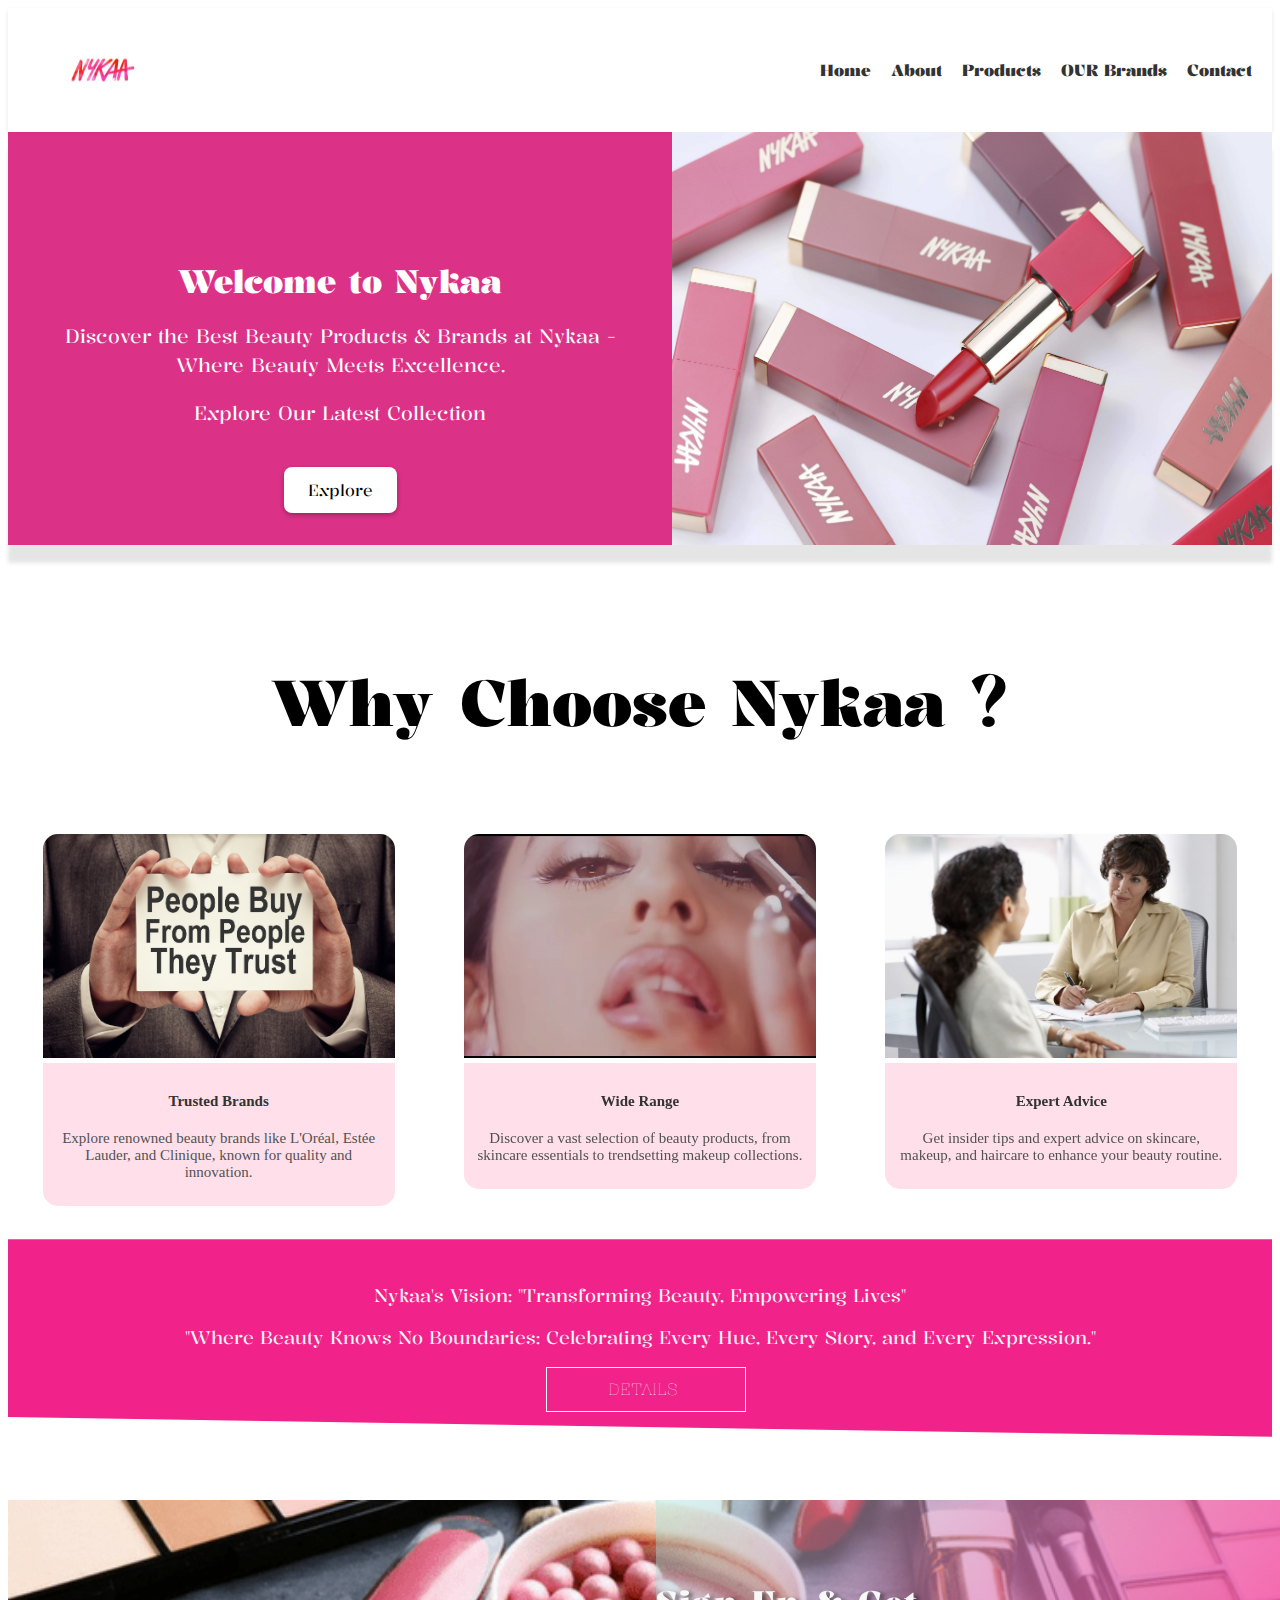
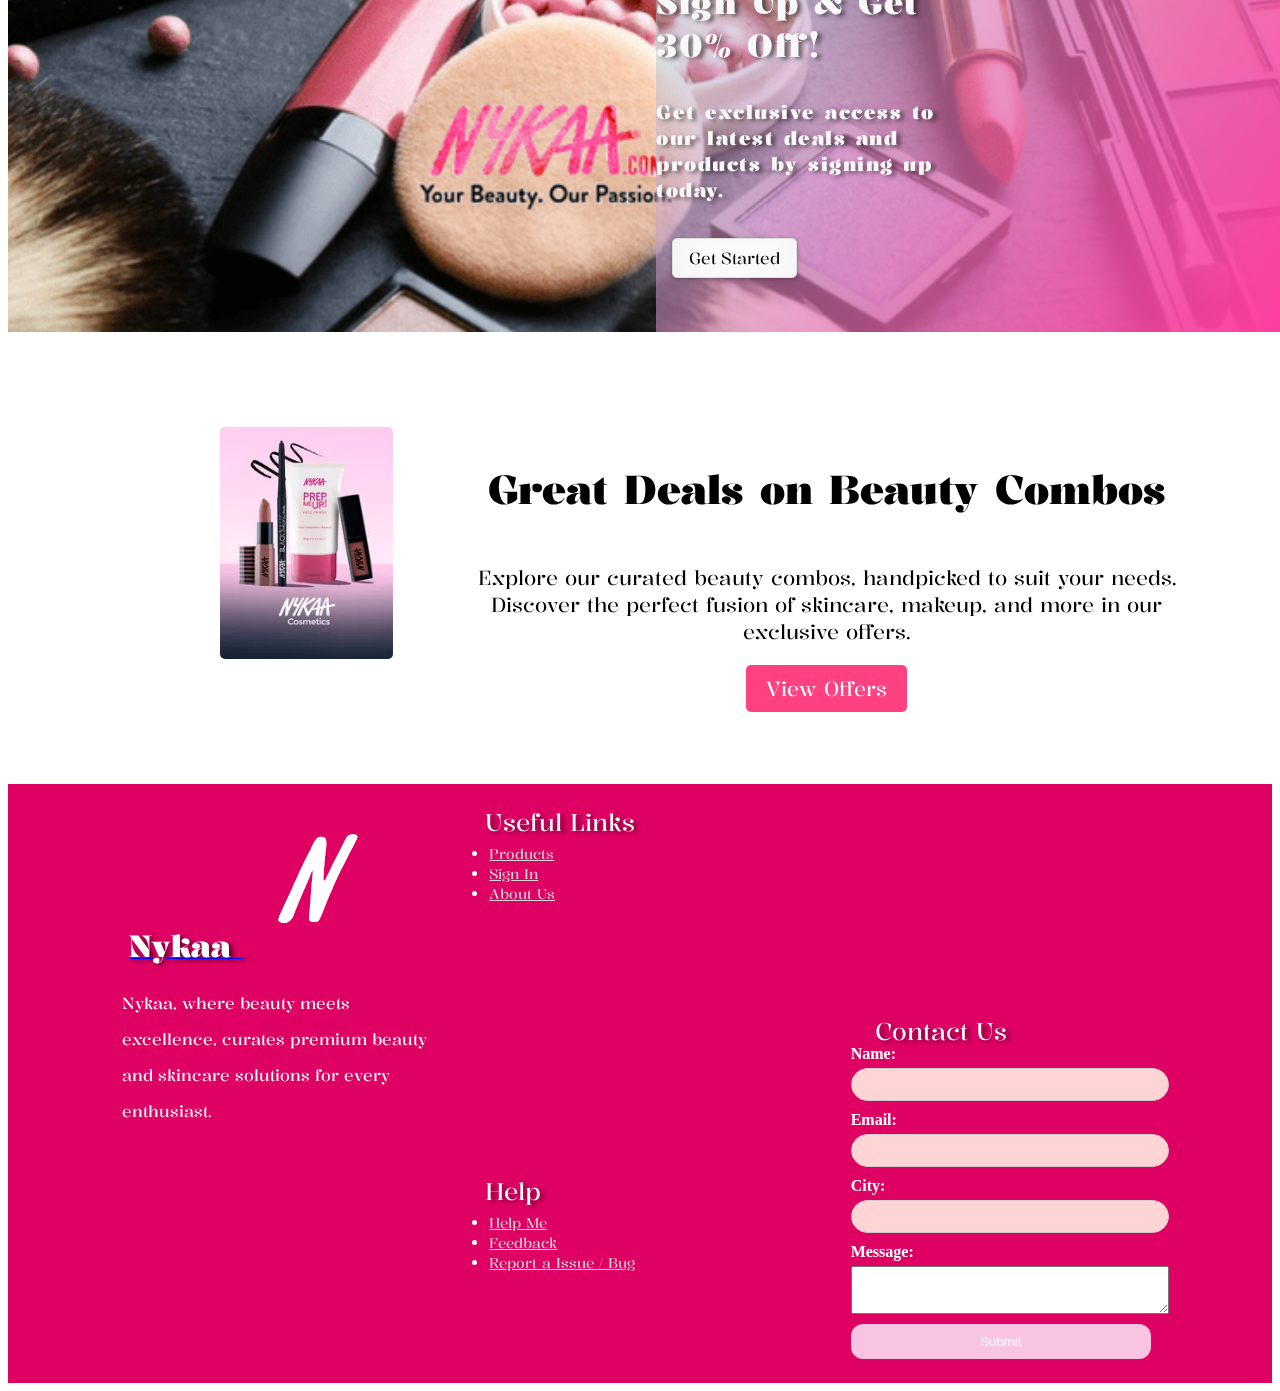
<file: css project/index.html>
<!DOCTYPE html>
<html lang="en">

<head>
  <!--meta data goes here -->
  <meta charset="UTF-8">
  <meta name="viewport" content="width=device-width, initial scale= 1.0">
  <title>Nykaa - Home</title>
  <!-- Linking external CSS file -->
  <link rel="stylesheet" href="./css/style.css">
  <!-- Linking external fonts -->
  <link rel="preconnect" href="https://fonts.googleapis.com">
  <link rel="preconnect" href="https://fonts.gstatic.com" crossorigin>
  <link href="https://fonts.googleapis.com/css2?family=Caveat:wght@500&family=Julee&family=Kalnia&family=Zeyada&display=swap" rel="stylesheet">
</head>

<body>

  <!-- Header section -->
  <header>
    <div class="logo">
      <!-- Nykaa logo -->
      <img src="./images/cssimg1.png" alt="Nykaa Logo">

      <!-- Navigation bar -->
      <nav class="main-nav">
        <ul>
          <li><a href="index.html">Home</a></li>
          <li><a href="about.html">About</a></li>
          <li><a href="products.html">Products</a></li>
          <li><a href="brands.html">OUR Brands</a></li>
          <li><a href="contact.html">Contact</a></li>
        </ul>
      </nav>
    </div>
  </header>

  <main class="main-content">
    <!-- Section containing dual content -->
    <section class="dual-section">
      <!-- Text section -->
      <div class="text-section">
        <div class="text-content">
          <!-- Heading and descriptions -->
          <h2>Welcome to Nykaa</h2>
          <p>Discover the Best Beauty Products & Brands at Nykaa - Where Beauty Meets Excellence.</p>
          <p>Explore Our Latest Collection</p>
          <!-- Explore button linking to products page -->
          <a href="./products.html" class="explore-button">Explore</a>
        </div>
      </div>
      <!-- Image section -->
      <div class="image-section">
        <!-- Image related to Nykaa -->
        <img src="./images/cssimg2.webp" alt="Nykaa Image">
      </div>
    </section>

    <!-- Section explaining why to choose Nykaa -->
    <section class="why-choose-section">
      <h3>Why Choose Nykaa ?</h3>
    </section>

    <!-- Content detailing reasons to choose Nykaa -->
    <section class="why-choose-content">
      <div class="image-container">
        <!-- First reason: Trusted Brands -->
        <div class="placard">
          <img src="./images/cssimg4.png" alt="Image 1">
          <div class="placard-text">
            <h4><a href="brands.html">Trusted Brands</a></h4>
            <p>Explore renowned beauty brands like L'Oréal, Estée Lauder, and Clinique, known for quality and innovation.</p>
          </div>
        </div>
        <!-- Second reason: Wide Range -->
        <div class="placard">
          <video controls autoplay loop muted playsinline>
            <source src="./video/cssvideo1.mp4" type="video/mp4">
          </video>
          <div class="placard-text">
            <h4><a href="products.html">Wide Range</a></h4>
            <p>Discover a vast selection of beauty products, from skincare essentials to trendsetting makeup collections.</p>
          </div>
        </div>
        <!-- Third reason: Expert Advice -->
        <div class="placard">
          <img src="./images/cssimg5.jpg" alt="Image 2">
          <div class="placard-text">
            <h4><a href="contact.html">Expert Advice</a></h4>
            <p>Get insider tips and expert advice on skincare, makeup, and haircare to enhance your beauty routine.</p>
          </div>
        </div>
      </div>
    </section>

    <!-- Section with SVG examples -->
    <section id="svg-examples">
      <div class="svg-example-container">
        <div>
          <!-- Paragraphs explaining Nykaa's vision -->
          <p class="details">Nykaa's Vision: "Transforming Beauty, Empowering Lives"</p>
          <p class="details">"Where Beauty Knows No Boundaries: Celebrating Every Hue, Every Story, and Every Expression."</p>
          <!-- Button container linking to about page -->
          <div class="btn-container-1">
            <a href="about.html" class="btn btn-1">
              <!-- SVG shape for the button -->
              <svg>
                <rect x="0" y="0" fill="none" width="100%" height="100%" />
              </svg>
              details
            </a>
          </div>
        </div>
      </div>
    </section>
  </main>

  <!-- Section for signing up and getting an offer -->
  <section class="signup-offer">
    <div class="offer-content">
      <div class="offer-text">
        <h2>Sign Up & Get 30% Off!</h2>
        <p>Get exclusive access to our latest deals and products by signing up today.</p>
        <!-- Link to contact page for signing up -->
        <a href="./contact.html" class="get-started-btn paper">Get Started</a>
      </div>
    </div>
  </section>

  <!-- Section displaying combo offers -->
  <section class="combo-offer">
    <div class="offer-image">
      <!-- Image related to beauty combo -->
      <img src="./images/cssimg6.webp" alt="Beauty Combo">
    </div>
    <div class="offer-details">
      <h3>Great Deals on Beauty Combos</h3>
      <p>Explore our curated beauty combos, handpicked to suit your needs. Discover the perfect fusion of skincare, makeup, and more in our exclusive offers.</p>
      <!-- Link to view offers in products page -->
      <a href="products.html" class="view-offers-button">View Offers</a>
    </div>
  </section>

  <!-- Footer section -->
  <footer>
    <div class="f-item-con">
      <!-- Information about the application -->
      <div class="app-info">
        <div class='app-name'>
          <a href="index.html">
            <!-- Nykaa logo with description -->
            <span class='app-initial'> Nykaa
              <img src="./images/nykaalogo.png" alt="Nike Logo">
            </span>
          </a>
          <p>Nykaa, where beauty meets excellence, curates premium beauty and skincare solutions for every enthusiast.</p>
        </div>
      </div>
      <!-- Useful links section -->
      <div class="useful-links">
        <div class="footer-title">Useful Links</div>
        <ul class="links">
          <li><a href="products.html">Products</a></li>
          <li><a href="contact.html">Sign In</a></li>
          <li><a href="about.html">About Us</a></li>
        </ul>
      </div>
      <!-- Help section with links -->
      <div class="help-sec">
        <div class="footer-title">Help</div>
        <ul class="links">
          <li><a href="contact.html">Help Me</a></li>
          <li><a href="#">Feedback</a></li>
          <li><a href="#">Report a Issue / Bug</a></li>
        </ul>
      </div>
      <!-- Contact form section -->
      <div class="contactform">
        <div class="footer-title">Contact Us</div>
        <!-- Form for contacting -->
        <form action="contact.html" method="post">
          <label for="name">Name:</label>
          <input type="text" id="name" name="name">
          <label for="email">Email:</label>
          <input type="email" id="email" name="email">
          <label for="City">City:</label>
          <input type="text" id="City" name="City">
          <label for="message">Message:</label>
          <textarea id="message" name="message"></textarea>
          <button type="submit">Submit</button>
        </form>
      </div>
    </div>
  </footer>
</body>

</html>
</file>
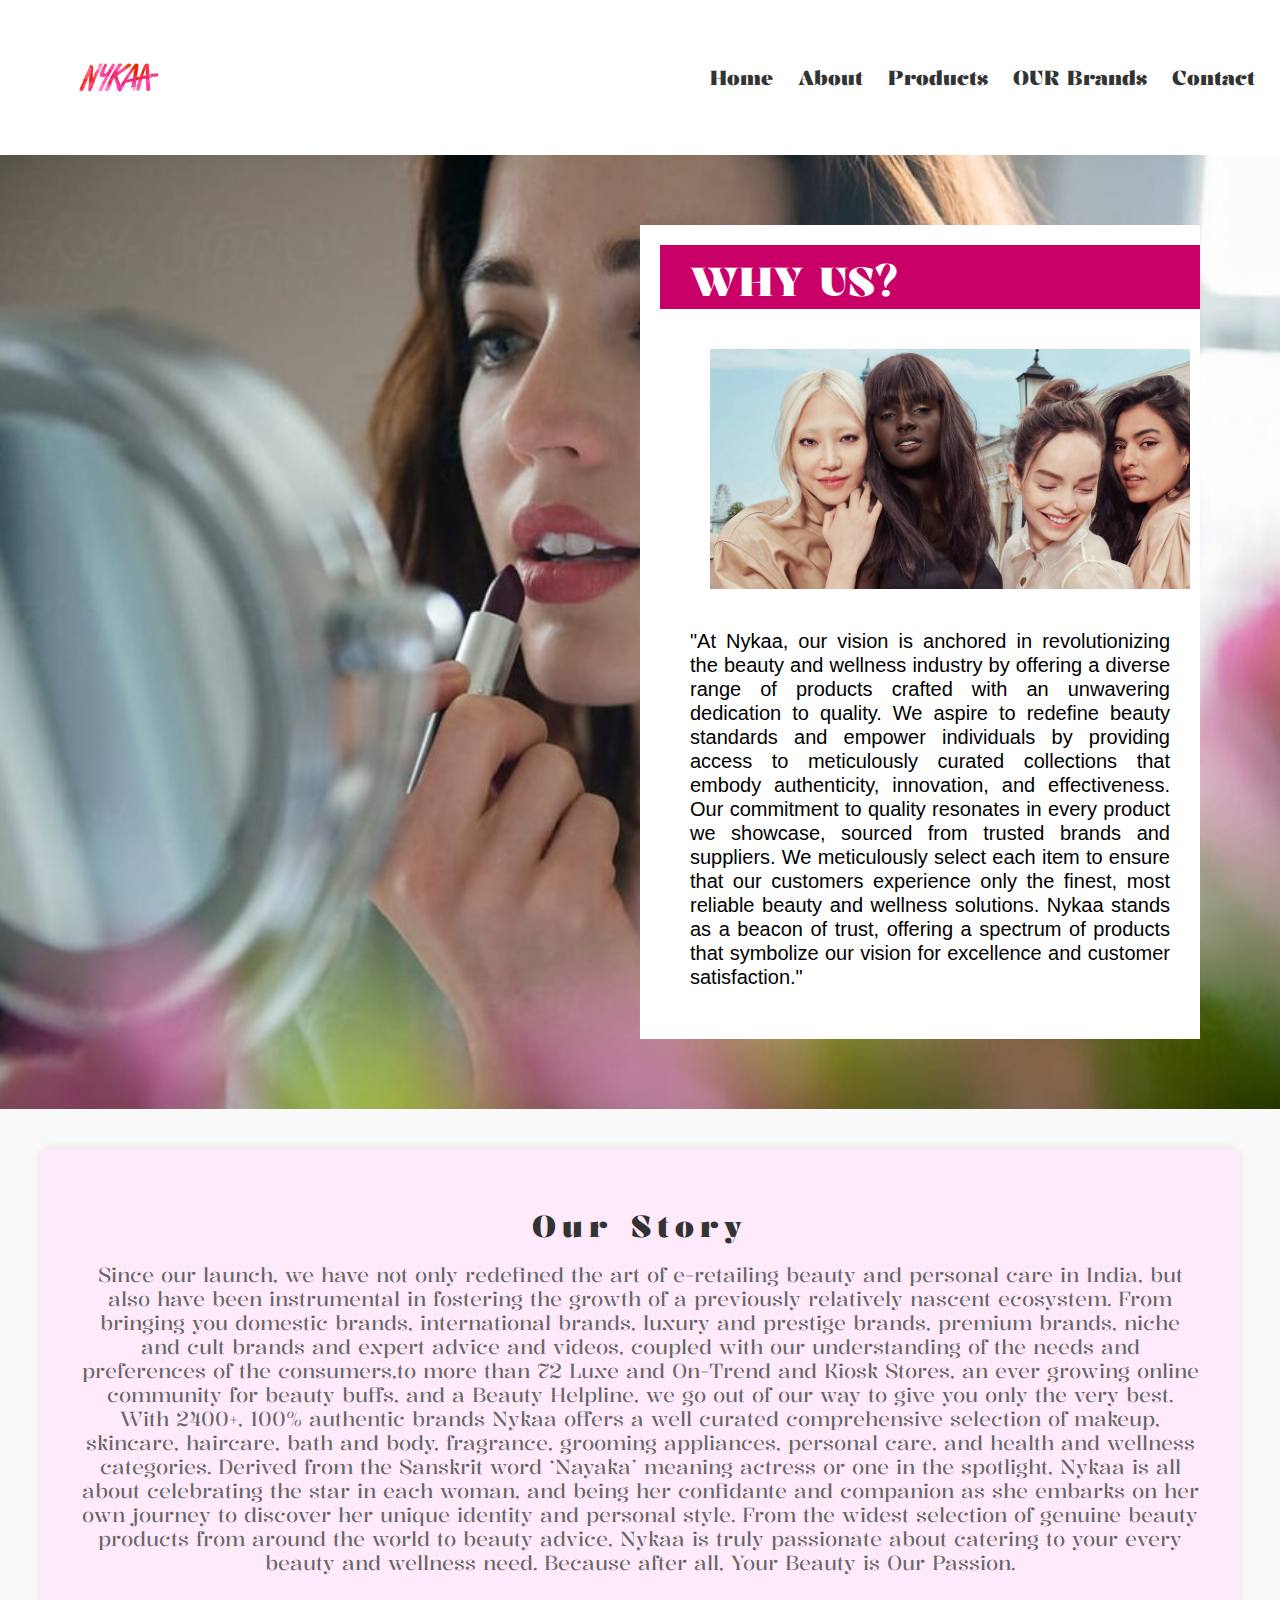
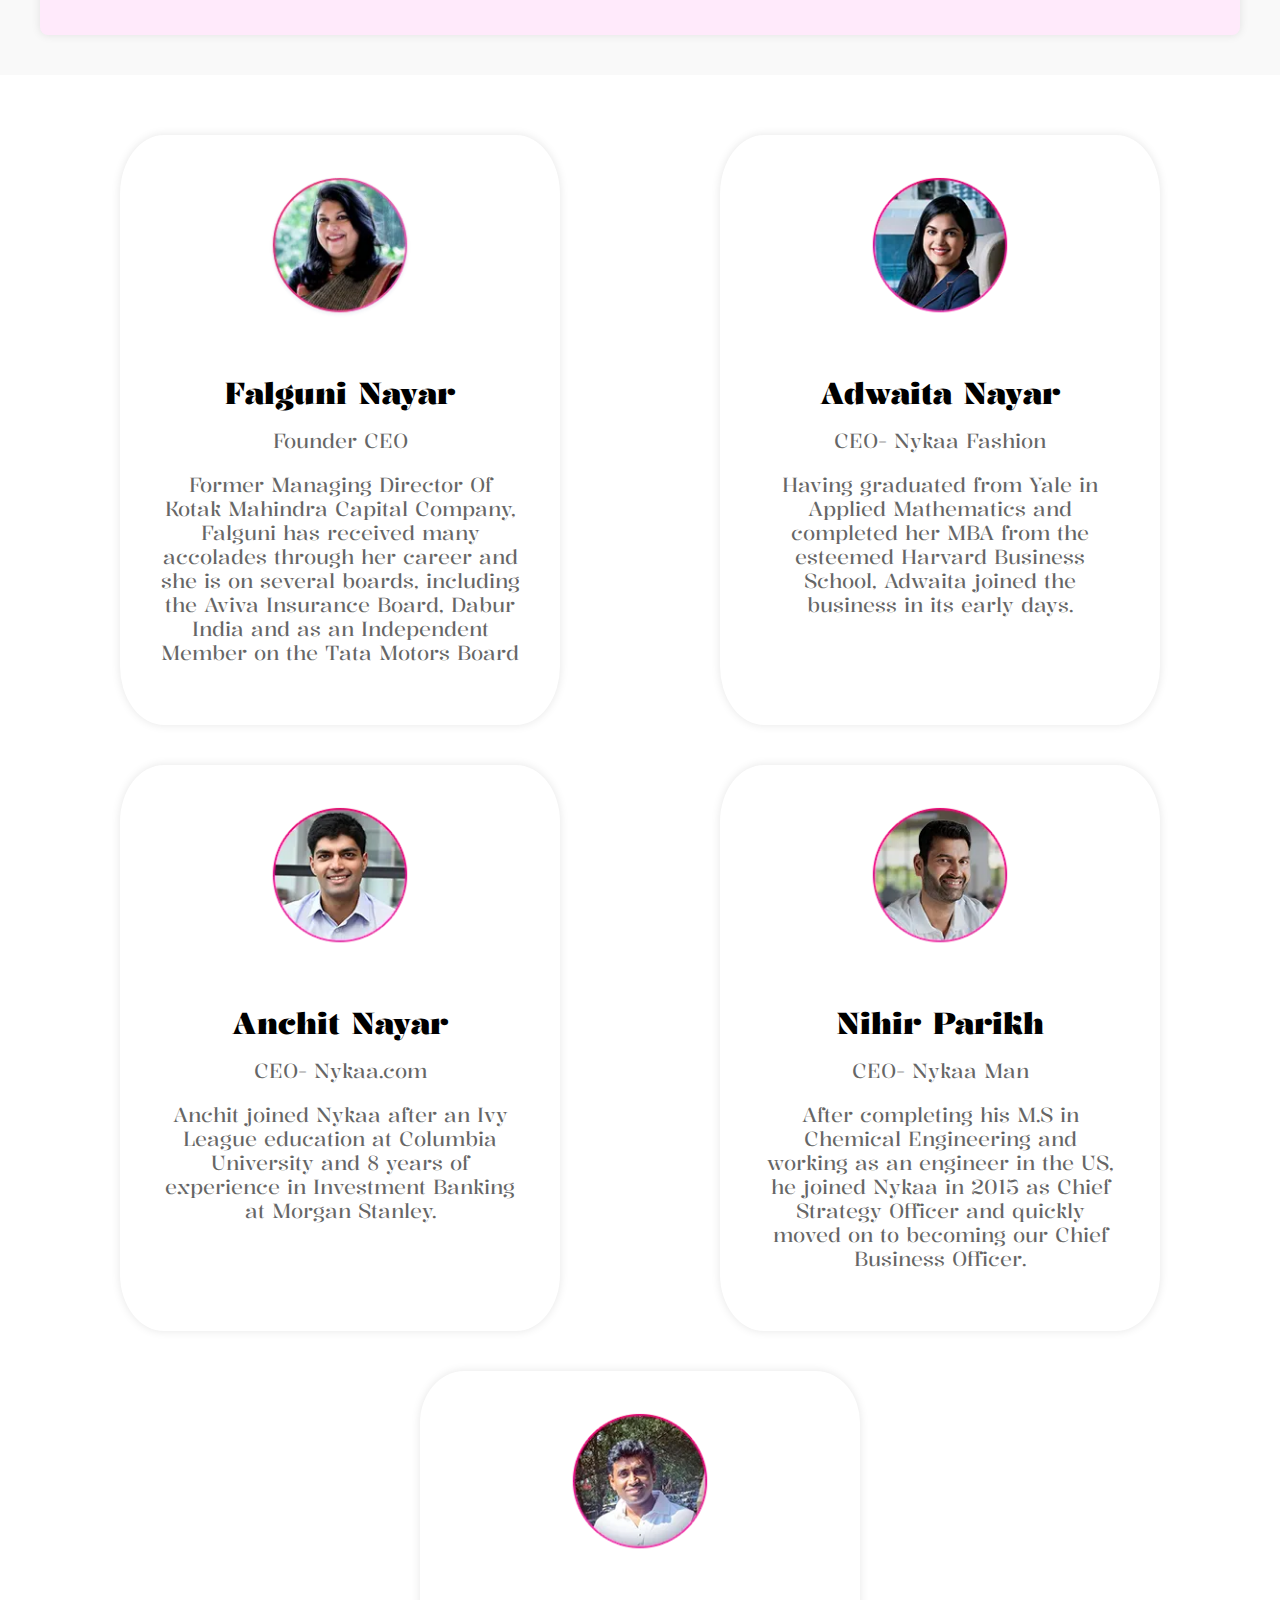
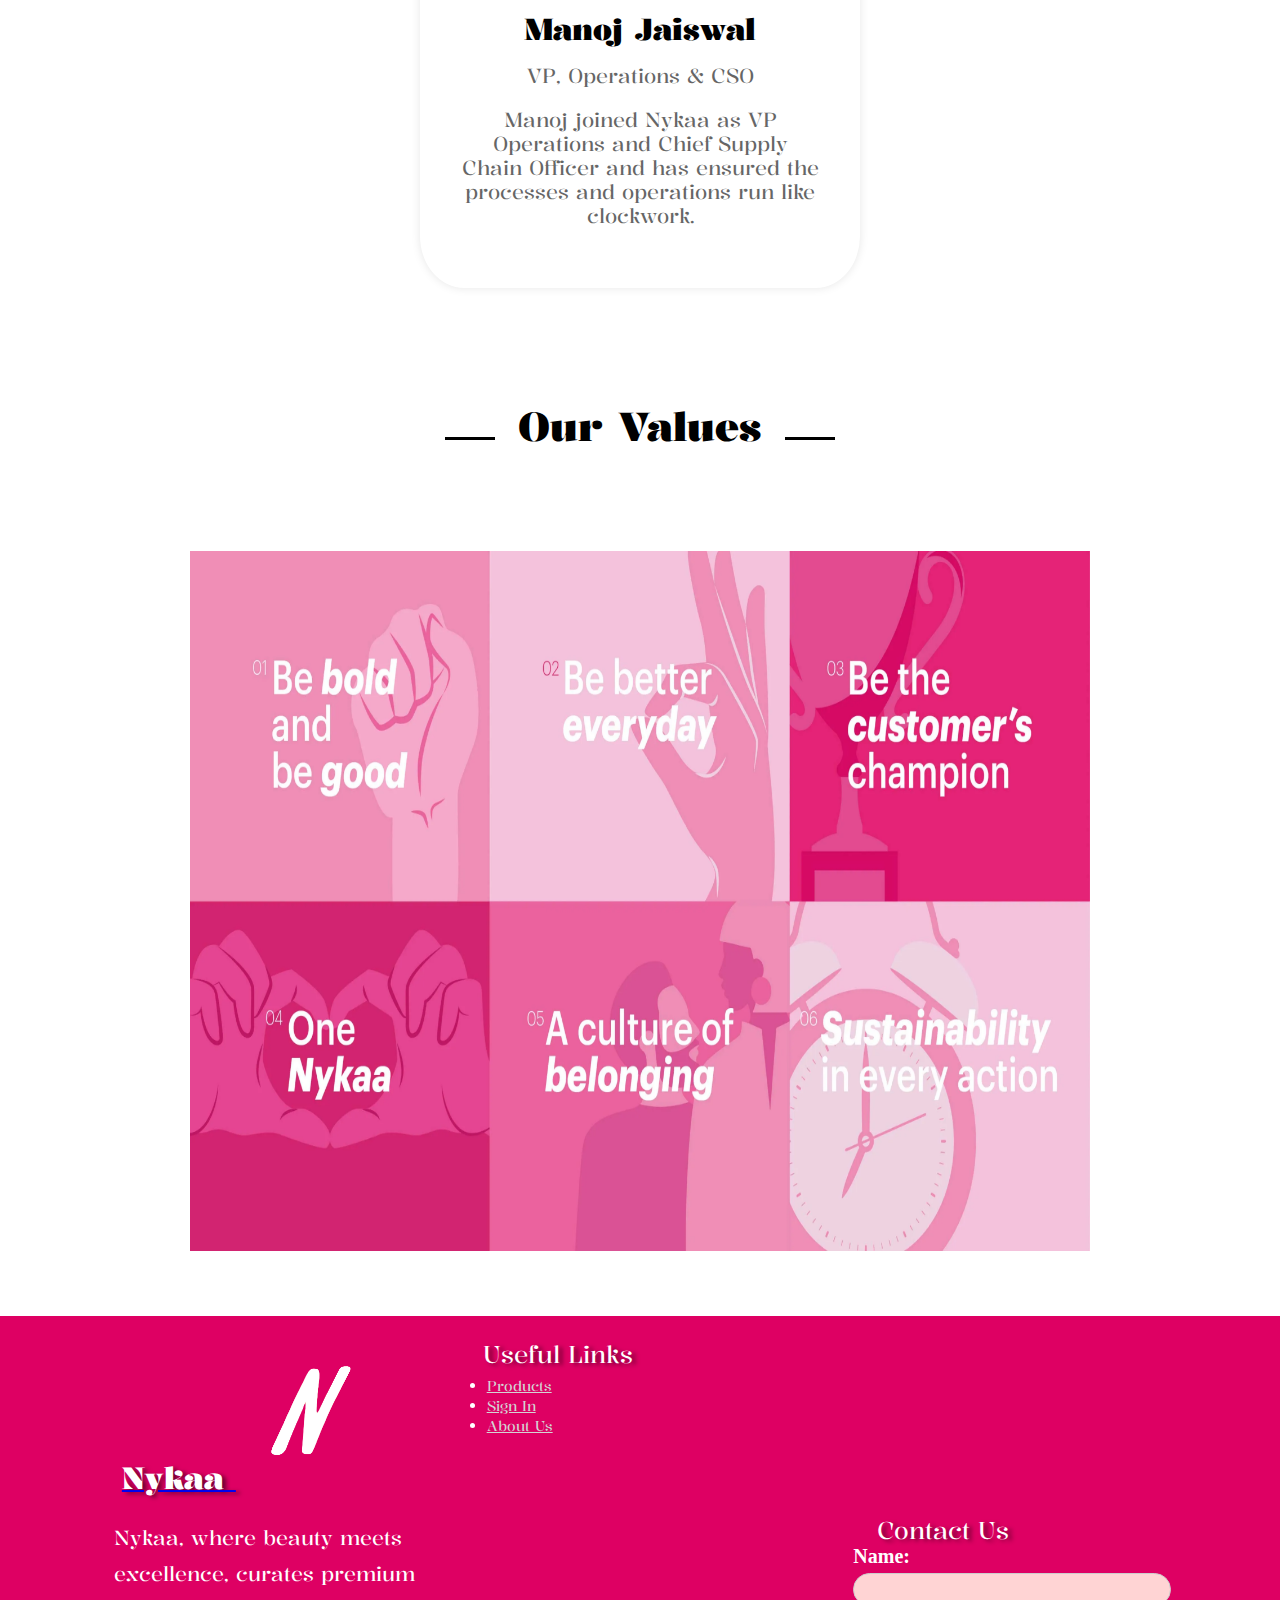
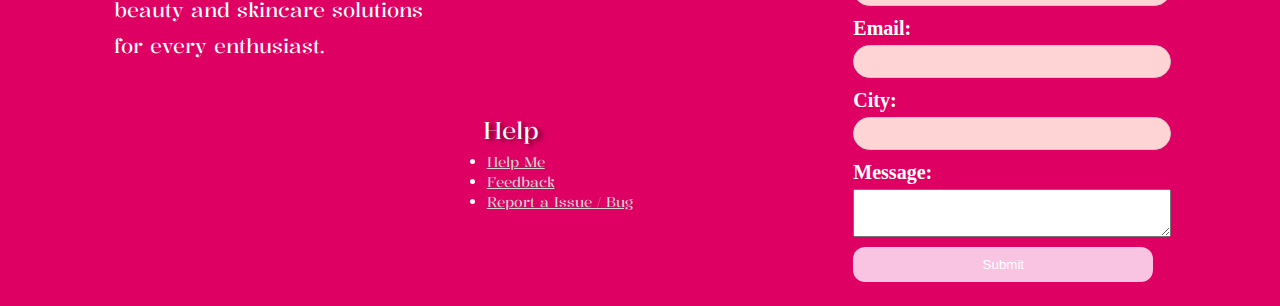
<file: css project/about.html>
<!DOCTYPE html>
<html lang="en">

<head>
   <!--meta data goes here -->
  <meta charset="UTF-8">
  <meta name="viewport" content="width=device-width, initial scale= 1.0">
  <title>Nykaa - Home</title>
  <!-- Linking external CSS file -->
  <link rel="stylesheet" href="./css/style.css"> 
   <!-- Linking external fonts -->
   <link rel="preconnect" href="https://fonts.googleapis.com">
   <link rel="preconnect" href="https://fonts.gstatic.com" crossorigin>
   <link href="https://fonts.googleapis.com/css2?family=Caveat:wght@500&family=Julee&family=Kalnia&family=Zeyada&display=swap" rel="stylesheet">
</head>

<body class="aboutpage">

  <!-- Header section -->
  <header>
    <div class="logo">
        <img src="./images/cssimg1.png" alt="Nykaa Logo">
     
      <nav class="main-nav">
        <ul>
          <li><a href="index.html">Home</a></li>
          <li><a href="about.html">About</a></li>
          <li><a href="products.html">Products</a></li>
          <li><a href="brands.html">OUR Brands</a></li>
          <li><a href="contact.html">Contact</a></li>
        </ul>
      </nav>
    </div>
</header>
<!-- Heading, image, and paragraph describing Nykaa's vision -->
<section class="about">
<div class="ribbonHead">
    <h1>WHY US?</h1>
    <img src="./images/cssimg3.jpg" alt="image">
    <p>"At Nykaa, our vision is anchored in revolutionizing the beauty and wellness industry by offering a diverse range of products crafted with an unwavering dedication to quality. We aspire to redefine beauty standards and empower individuals by providing access to meticulously curated collections that embody authenticity, innovation, and effectiveness. Our commitment to quality resonates in every product we showcase, sourced from trusted brands and suppliers. We meticulously select each item to ensure that our customers experience only the finest, most reliable beauty and wellness solutions. Nykaa stands as a beacon of trust, offering a spectrum of products that symbolize our vision for excellence and customer satisfaction."</p>
  </div>
</section>
<!--story section of company-->
<section class="story-section">
  <div class="story-box">
    <h2>Our Story</h2>
    <p>Since our launch, we have not only redefined the art of e-retailing beauty and personal care in India, but also have been instrumental in fostering the growth of a previously relatively nascent ecosystem. 
      From bringing you domestic brands, international brands, luxury and prestige brands, premium brands, niche and cult brands and expert advice and videos, coupled with our understanding of the needs and preferences 
      of the consumers,to more than 72 Luxe and On-Trend and Kiosk Stores, an ever growing online community for beauty buffs, and a Beauty Helpline, we go out of our way to give you only the very best. With 2400+, 100% authentic 
      brands Nykaa offers a well curated comprehensive selection of makeup, skincare, haircare, bath and body, fragrance, grooming appliances, personal care, and health and wellness categories.
      Derived from the Sanskrit word ‘Nayaka’ meaning actress or one in the spotlight, Nykaa is all about celebrating the star in each woman, and being her confidante and companion as she embarks on her own journey to discover her unique 
      identity and personal style. From the widest selection of genuine beauty products from around the world to beauty advice, Nykaa is truly passionate about catering to your every beauty and wellness need. Because after all, Your Beauty is Our Passion.</p>
  </div>
</section>
<section class="team-section">
  <div class="team-member">
    <!-- Content for Team Member 1 -->
    <img src="./nykaateam/FalguniNayar.webp" alt="Team Member 1">
    <h3>Falguni Nayar</h3>
    <p>Founder CEO</p>
    <p>Former Managing Director Of Kotak Mahindra Capital Company, Falguni has received many accolades through her career and she is on several boards, including the Aviva Insurance Board, Dabur India and as an Independent Member on the Tata Motors Board</p>
  </div>
  <div class="team-member">
    <!-- Content for Team Member 2 -->
    <img src="./nykaateam/AdwaitaNayar.webp" alt="Team Member 2">
    <h3>Adwaita Nayar</h3>
    <p>CEO- Nykaa Fashion</p>
    <p>Having graduated from Yale in Applied Mathematics and completed her MBA from the esteemed Harvard Business School, Adwaita joined the business in its early days.</p>
  </div>
  <div class="team-member">
    <!-- Content for Team Member 3 -->
    <img src="./nykaateam/AnchitNayar.webp" alt="Team Member 3">
    <h3>Anchit Nayar</h3>
    <p>CEO- Nykaa.com</p>
    <p>Anchit joined Nykaa after an Ivy League education at Columbia University and 8 years of experience in Investment Banking at Morgan Stanley.</p>
  </div>
  <div class="team-member">
    <!-- Content for Team Member 4 -->
    <img src="./nykaateam/NihirParikh.webp" alt="Team Member 4">
    <h3>Nihir Parikh</h3>
    <p>CEO- Nykaa Man </p>
    <p>After completing his M.S in Chemical Engineering and working as an engineer in the US, he joined Nykaa in 2015 as Chief Strategy Officer and quickly moved on to becoming our Chief Business Officer.</p>
  </div>
  <div class="team-member">
    <!-- Content for Team Member 5 -->
    <img src="./nykaateam/ManojJaiswal.webp" alt="Team Member 5">
    <h3>Manoj Jaiswal</h3>
    <p>VP, Operations & CSO</p>
    <p>Manoj joined Nykaa as VP Operations and Chief Supply Chain Officer and has ensured the processes and operations run like clockwork.</p>
  </div>
</section>
<!-- Section highlighting 'Our Values' -->
<section class="value-section">
  <div class="heading-with-line">
    <span class="line line-left"></span>
    <h3>Our Values</h3>
    <span class="line line-right"></span>
  </div>
  <div class="valueimage">
    <div class="value"> <img src="./images/cssimg9.webp" alt="Your Image"></div>
  </div>
</section>

  
  <!-- Footer -->
  <footer>
    <div class="f-item-con">
        <div class="app-info">
            <div class='app-name'>
            <a href="index.html">
                <span class='app-initial'> Nykaa
                    <img src="./images/nykaalogo.png" alt="Nike Logo">
            </span>
        </a>
            <p>Nykaa, where beauty meets excellence, curates premium beauty and skincare solutions for every enthusiast.</p> 
        </div>
        </div>
        <div class="useful-links">
            <div class="footer-title">Useful Links</div>
            <ul class="links">
                <li><a href="products.html">Products</a></li>
                <li><a href="contact.html">Sign In</a></li>
                <li><a href="about.html">About Us</a></li>
            </ul>
        </div>
        <div class="help-sec">
            <div class="footer-title">Help</div>
            <ul class="links">
                <li><a href="contact.html">Help Me</a></li>
                <li><a href="#">Feedback</a></li>
                <li><a href="#">Report a Issue / Bug</a></li>
            </ul>
        </div>
        <div class="contactform">
            <div class="footer-title">Contact Us</div>
            <!-- Add your contact form here -->
        <form action="contact.html" method="post">
                <label for="name">Name:</label>
                <input type="text" id="name" name="name">
                <label for="email">Email:</label>
                <input type="email" id="email" name="email">
                <label for="City">City:</label>
                <input type="text" id="City" name="City">
                <label for="message">Message:</label>
                <textarea id="message" name="message"></textarea>
                <button type="submit">Submit</button>
            </form>
        </div>
        </div>

        

    </footer>
</body>
</html>
</file>
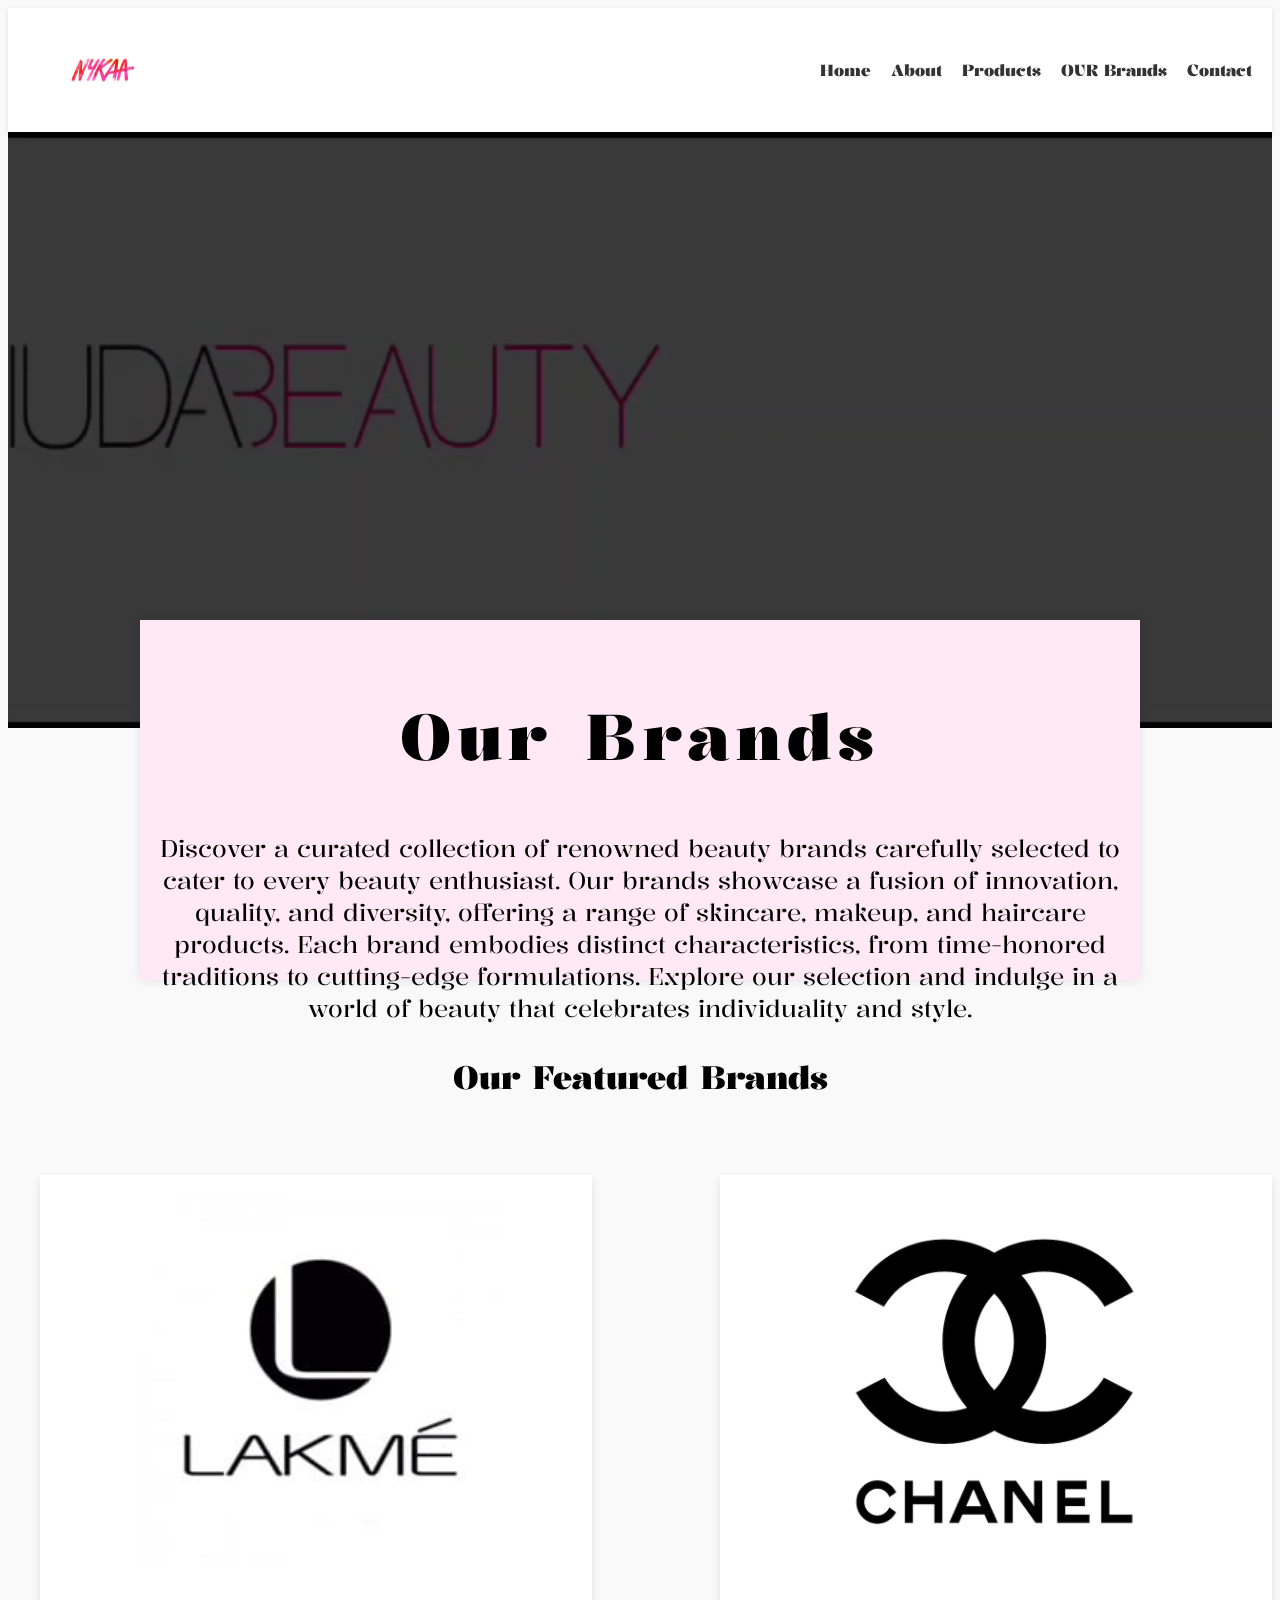
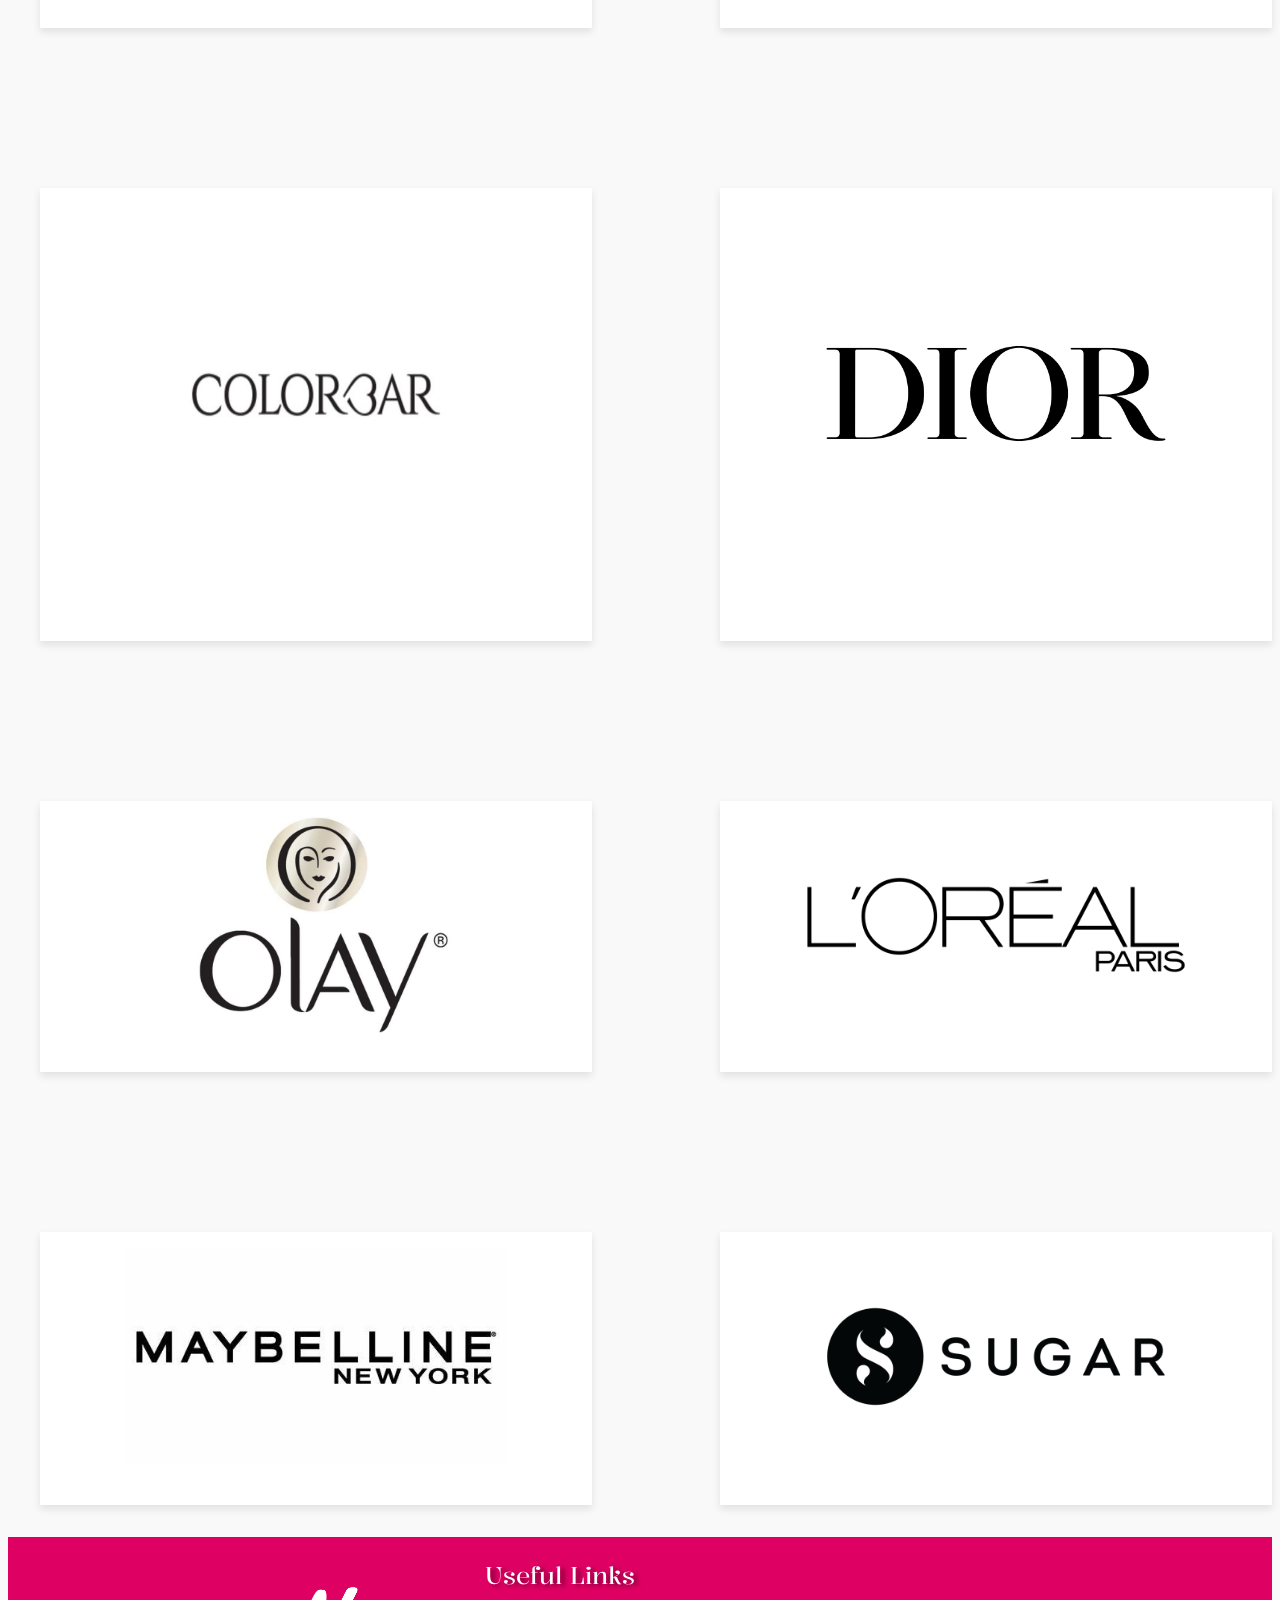
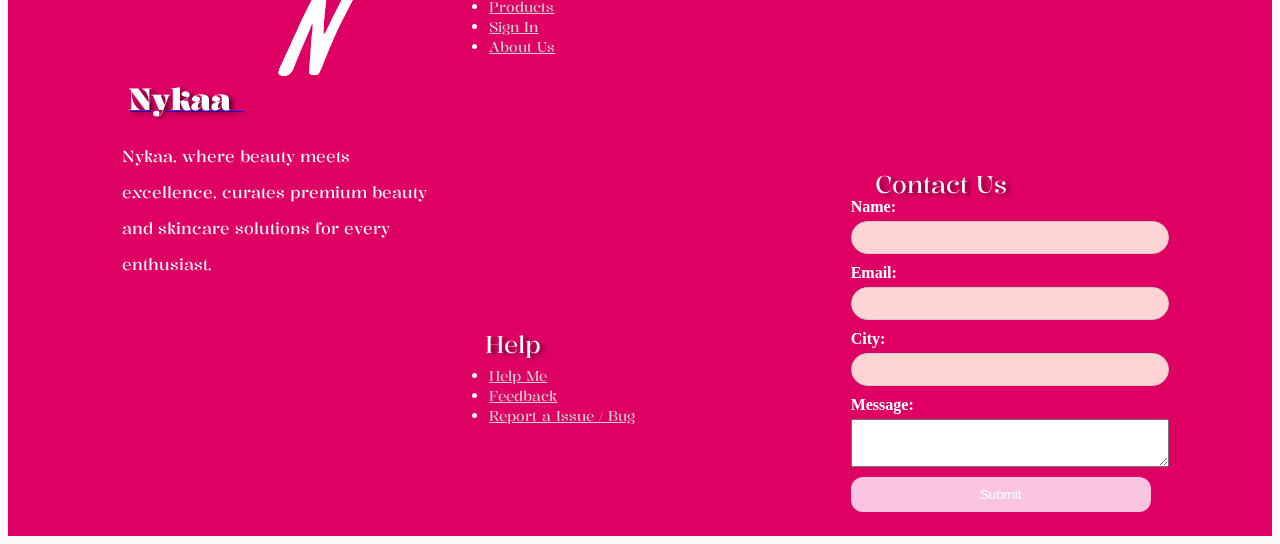
<file: css project/brands.html>
<!DOCTYPE html>
<html lang="en">

<head>
     <!--meta data goes here -->
  <meta charset="UTF-8">
  <meta name="viewport" content="width=device-width, initial scale= 1.0">
  <title>Nykaa - Home</title>
  <!-- Linking external CSS file -->
  <link rel="stylesheet" href="./css/style.css"> 
   <!-- Linking external fonts -->
   <link rel="preconnect" href="https://fonts.googleapis.com">
   <link rel="preconnect" href="https://fonts.gstatic.com" crossorigin>
   <link href="https://fonts.googleapis.com/css2?family=Caveat:wght@500&family=Julee&family=Kalnia&family=Zeyada&display=swap" rel="stylesheet">
</head>

<body class="bodybrands">

  <!-- Header section -->
  <header>
    <div class="logo">
        <img src="./images/cssimg1.png" alt="Nykaa Logo">
      
      <nav class="main-nav">
        <ul>
          <li><a href="index.html">Home</a></li>
          <li><a href="about.html">About</a></li>
          <li><a href="products.html">Products</a></li>
          <li><a href="brands.html">OUR Brands</a></li>
          <li><a href="contact.html">Contact</a></li>
        </ul>
      </nav>
    </div>
  </header>

  <main>
    <!--background video and text-->
    <section class="brandsbg">
        <video controls autoplay loop muted playsinline>
            <source src="./video/cssvideo2.mp4" type="video/mp4">
        </video>
        <div class="brandstext">
            <div>
                <!--some information about our brands-->
                <h2>Our Brands</h2>
                <p>Discover a curated collection of renowned beauty brands carefully selected to cater to every beauty enthusiast.
                     Our brands showcase a fusion of innovation, quality, and diversity, offering a range of skincare, makeup, and haircare products. 
                     Each brand embodies distinct characteristics, from time-honored traditions to cutting-edge formulations.
                     Explore our selection and indulge in a world of beauty that celebrates individuality and style.</p>
            </div>
        </div>
    </section>
    <!--different brands section by nykaa-->
    <section class="brands2">
        <h3>Our Featured Brands</h3>
        <div class="brand-logos">
  <div class="brand-logo"><img src="./images/lakmelogo.jpg" alt="Brand 1"></div>
  <div class="brand-logo"><img src="./images/chanellogo.webp" alt="Brand 2"></div>
  <div class="brand-logo"><img src="./images/Colorbar-Logo-.jpg" alt="Brand 1"></div>
  <div class="brand-logo"><img src="./images/diorlogo.jpg" alt="Brand 2"></div>
  <div class="brand-logo"><img src="./images/Logo-Olay.jpg" alt="Brand 1"></div>
  <div class="brand-logo"><img src="./images/loreallogo.png" alt="Brand 2"></div>
  <div class="brand-logo"><img src="./images/maybelinelogo.jpeg" alt="Brand 1"></div>
  <div class="brand-logo"><img src="./images/SUGAR-Cosmetics-logo.png" alt="Brand 2"></div>
</div>
    </section>

  </main>
  <!-- Footer section -->
  
  <footer>
    <div class="f-item-con">
        <div class="app-info">
            <div class='app-name'>
            <a href="index.html">
                <span class='app-initial'> Nykaa
                    <img src="./images/nykaalogo.png" alt="Nike Logo">
            </span>
        </a>
            <p>Nykaa, where beauty meets excellence, curates premium beauty and skincare solutions for every enthusiast.</p> 
        </div>
        </div>
        <div class="useful-links">
            <div class="footer-title">Useful Links</div>
            <ul class="links">
                <li><a href="products.html">Products</a></li>
                <li><a href="contact.html">Sign In</a></li>
                <li><a href="about.html">About Us</a></li>
            </ul>
        </div>
        <div class="help-sec">
            <div class="footer-title">Help</div>
            <ul class="links">
                <li><a href="contact.html">Help Me</a></li>
                <li><a href="#">Feedback</a></li>
                <li><a href="#">Report a Issue / Bug</a></li>
            </ul>
        </div>
        <div class="contactform">
            <div class="footer-title">Contact Us</div>
            <!-- Add your contact form here -->
        <form action="contact.html" method="post">
                <label for="name">Name:</label>
                <input type="text" id="name" name="name">
                <label for="email">Email:</label>
                <input type="email" id="email" name="email">
                <label for="City">City:</label>
                <input type="text" id="City" name="City">
                <label for="message">Message:</label>
                <textarea id="message" name="message"></textarea>
                <button type="submit">Submit</button>
            </form>
        </div>
        </div>

        

    </footer>




</body>
</html>
</file>
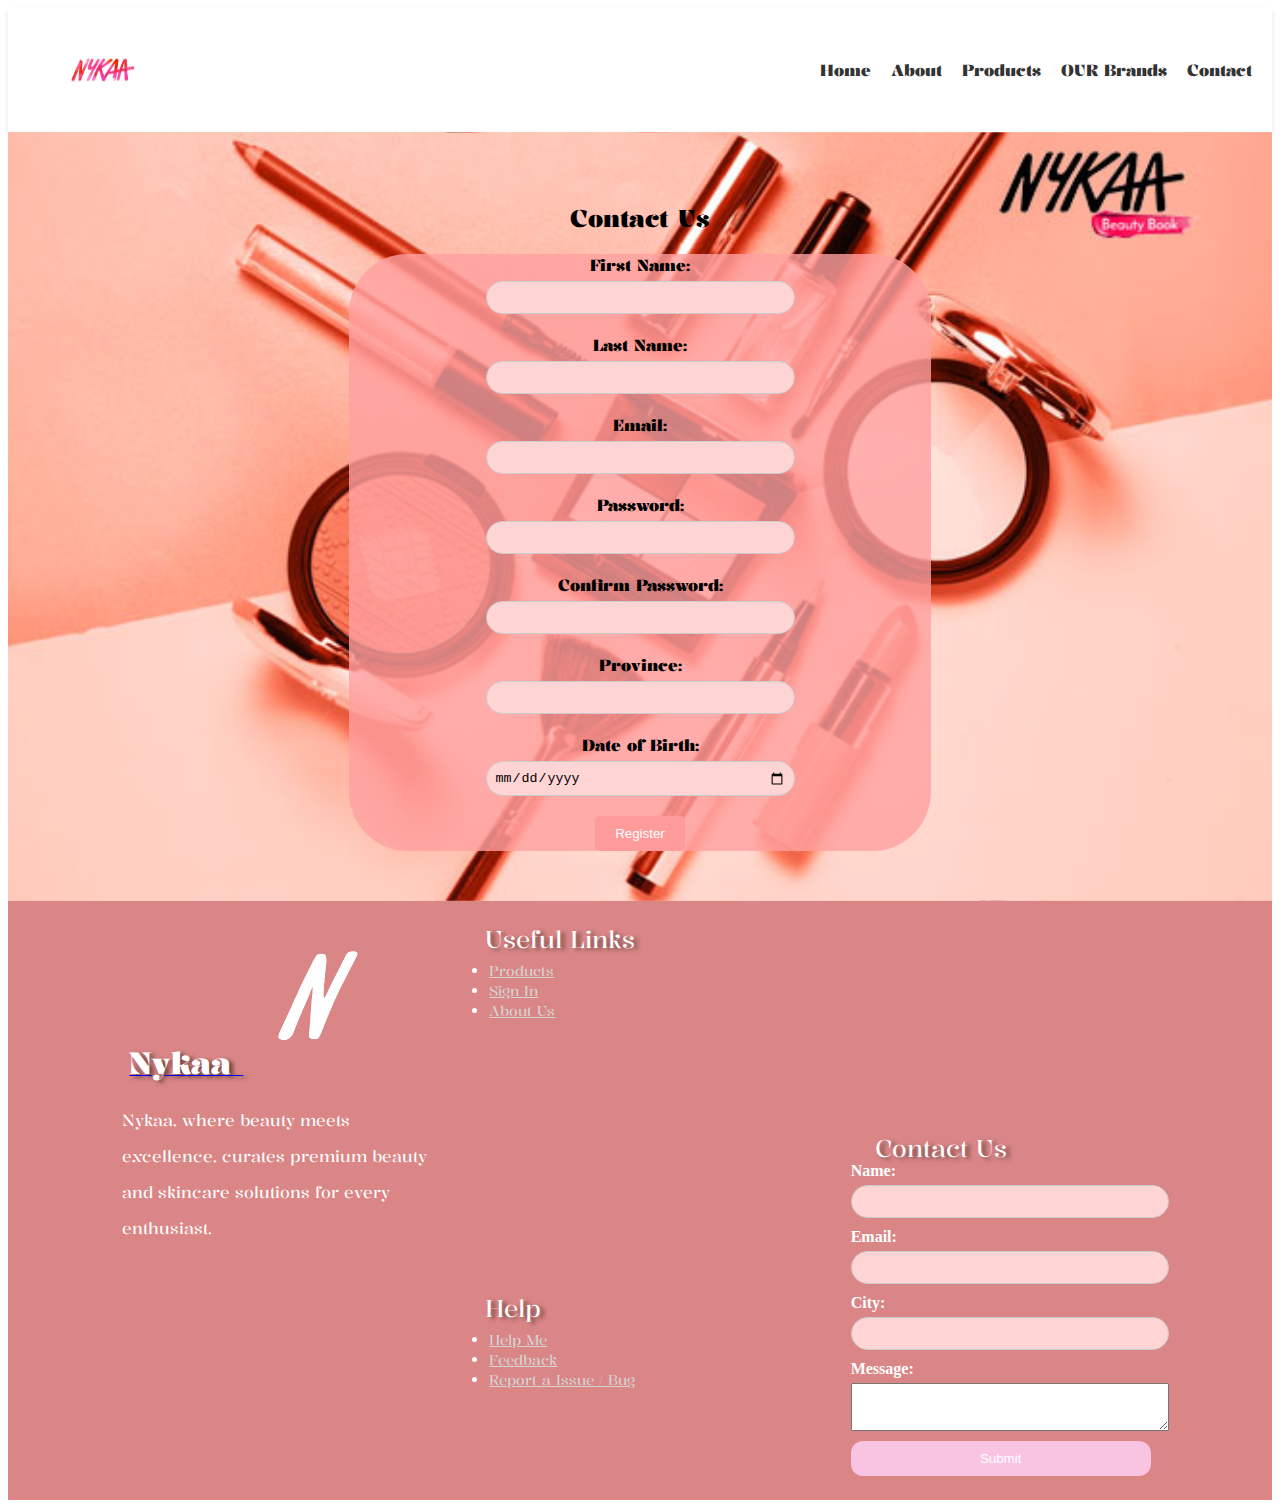
<file: css project/contact.html>
<!DOCTYPE html>
<html lang="en">

<head>
   <!--meta data goes here -->
  <meta charset="UTF-8">
  <meta name="viewport" content="width=device-width, initial scale= 1.0">
  <title>Nykaa - Home</title>
  <!-- Linking external CSS file -->
  <link rel="stylesheet" href="./css/style.css"> 
   <!-- Linking external fonts -->
   <link rel="preconnect" href="https://fonts.googleapis.com">
   <link rel="preconnect" href="https://fonts.gstatic.com" crossorigin>
   <link href="https://fonts.googleapis.com/css2?family=Caveat:wght@500&family=Julee&family=Kalnia&family=Zeyada&display=swap" rel="stylesheet">
</head>

<body>

  <!-- Header section -->
  <header>
    <div class="logo">
        <img src="./images/cssimg1.png" alt="Nykaa Logo">
      <nav class="main-nav">
        <ul>
          <li><a href="index.html">Home</a></li>
          <li><a href="about.html">About</a></li>
          <li><a href="products.html">Products</a></li>
          <li><a href="brands.html">OUR Brands</a></li>
          <li><a href="contact.html">Contact</a></li>
        </ul>
      </nav>
    </div>
  </header>
  <main>
    <!--contact form starts from here -->
    <section class="contact-form">
      <h2>Contact Us</h2>
      <form class="contactme">
        <div class="form-group">
          <label for="firstName">First Name:</label>
          <input type="text" id="firstName" name="firstName" required>
        </div>
        <div class="form-group">
          <label for="lastName">Last Name:</label>
          <input type="text" id="lastName" name="lastName" required>
        </div>
        <div class="form-group">
          <label for="email">Email:</label>
          <input type="email" id="email" name="email" required>
        </div>
        <div class="form-group">
          <label for="password">Password:</label>
          <input type="password" id="password" name="password" required>
        </div>
        <div class="form-group">
          <label for="confirmPassword">Confirm Password:</label>
          <input type="password" id="confirmPassword" name="confirmPassword" required>
        </div>
        <div class="form-group">
          <label for="province">Province:</label>
          <input type="text" id="province" name="province">
        </div>
        <div class="form-group">
          <label for="dob">Date of Birth:</label>
          <input type="date" id="dob" name="dob">
        </div>
        <button type="submit">Register</button>
      </form>
    </section>
  </main>
    <!-- Footer section -->
  
  <footer class="contactfooter">
    <div class="f-item-con">
        <div class="app-info">
            <div class='app-name'>
            <a href="index.html">
                <span class='app-initial'> Nykaa
                    <img src="./images/nykaalogo.png" alt="Nike Logo">
            </span>
        </a>
            <p>Nykaa, where beauty meets excellence, curates premium beauty and skincare solutions for every enthusiast.</p> 
        </div>
        </div>
        <div class="useful-links">
            <div class="footer-title">Useful Links</div>
            <ul class="links">
                <li><a href="products.html">Products</a></li>
                <li><a href="contact.html">Sign In</a></li>
                <li><a href="about.html">About Us</a></li>
            </ul>
        </div>
        <div class="help-sec">
            <div class="footer-title">Help</div>
            <ul class="links">
                <li><a href="contact.html">Help Me</a></li>
                <li><a href="#">Feedback</a></li>
                <li><a href="#">Report a Issue / Bug</a></li>
            </ul>
        </div>
        <div class="contactform">
            <div class="footer-title">Contact Us</div>
            <!-- Add your contact form here -->
        <form action="contact.html" method="post">
                <label for="name">Name:</label>
                <input type="text" id="name" name="name">
                <label for="Email">Email:</label>
                <input type="email" id="Email" name="email">
                <label for="City">City:</label>
                <input type="text" id="City" name="City">
                <label for="message">Message:</label>
                <textarea id="message" name="message"></textarea>
                <button type="submit">Submit</button>
            </form>
        </div>
        </div>

        

    </footer>
</body>
</html>
</file>
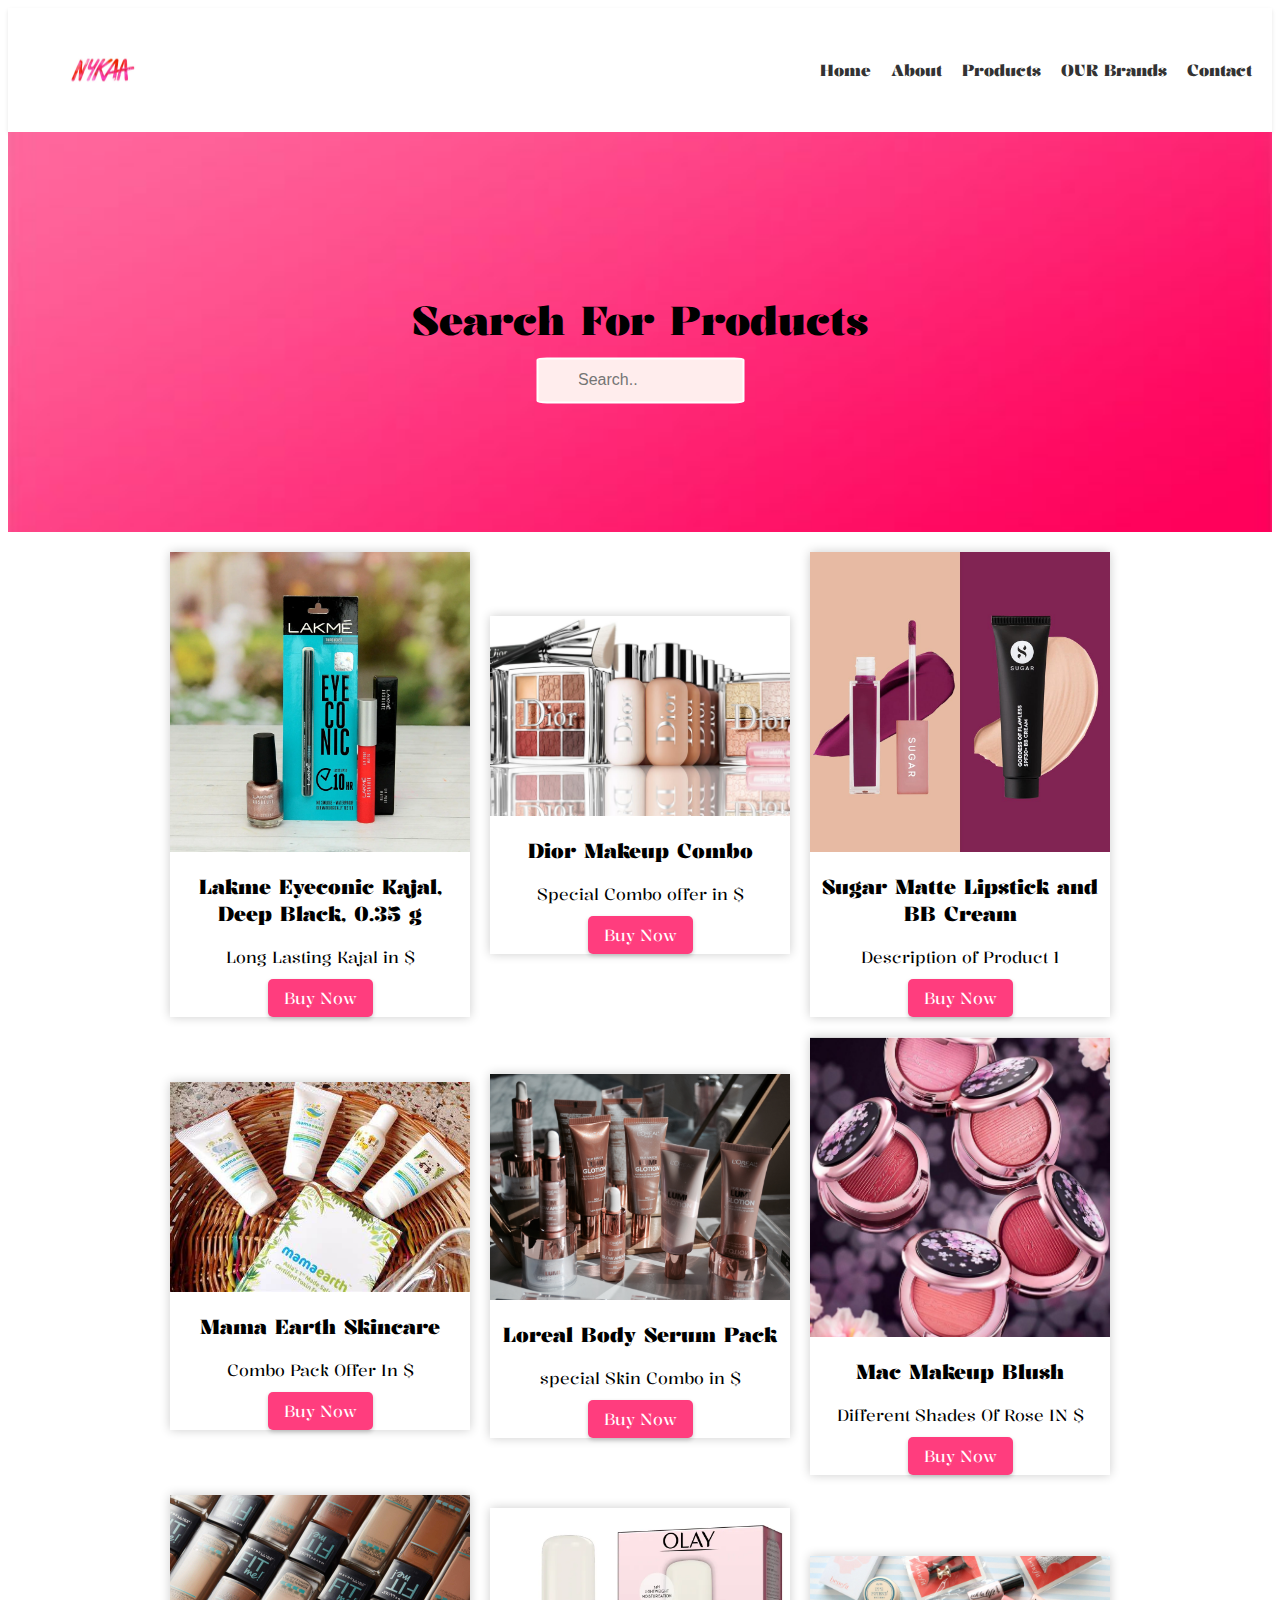
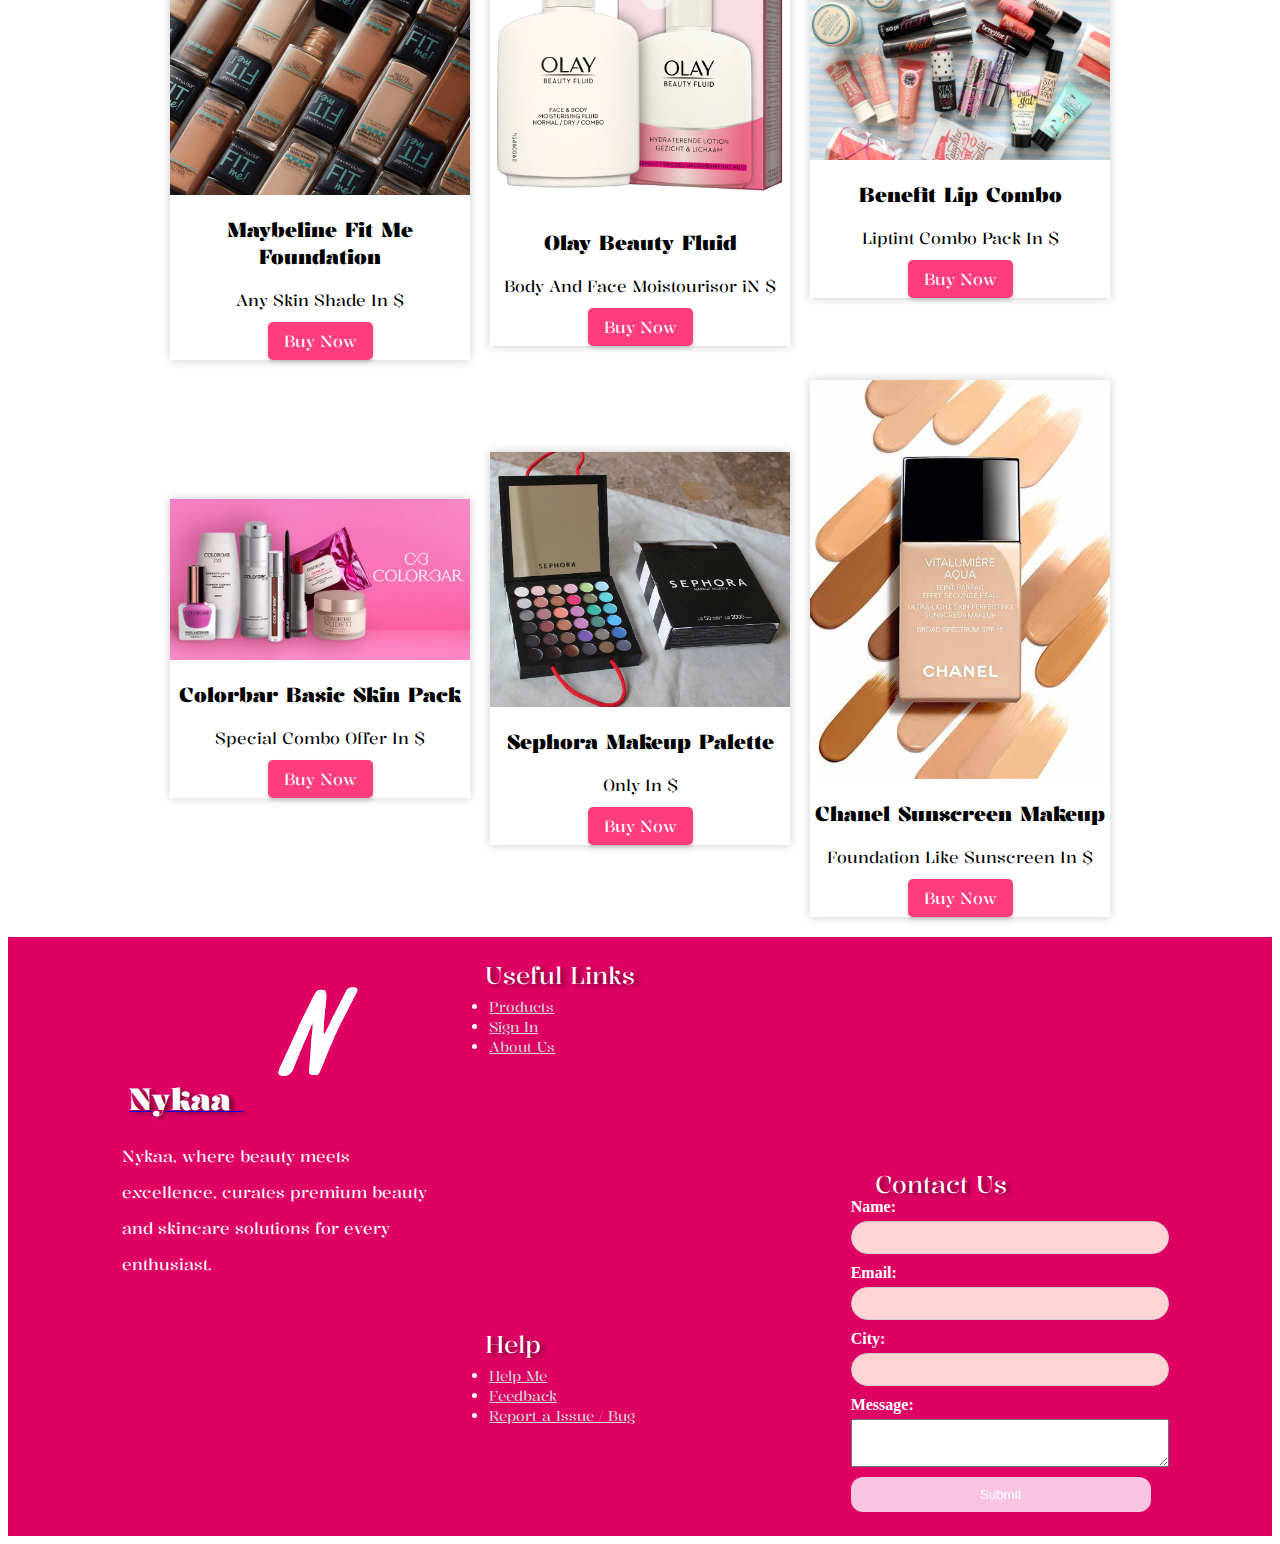
<file: css project/products.html>
<!DOCTYPE html>
<html lang="en">

<head>
   <!--meta data goes here -->
  <meta charset="UTF-8">
  <meta name="viewport" content="width=device-width, initial scale= 1.0">
  <title>Nykaa - Home</title>
  <!-- Linking external CSS file -->
  <link rel="stylesheet" href="./css/style.css"> 
   <!-- Linking external fonts -->
   <link rel="preconnect" href="https://fonts.googleapis.com">
   <link rel="preconnect" href="https://fonts.gstatic.com" crossorigin>
   <link href="https://fonts.googleapis.com/css2?family=Caveat:wght@500&family=Julee&family=Kalnia&family=Zeyada&display=swap" rel="stylesheet">
</head>

<body>

  <!-- Header section -->
  <header>
    <div class="logo">
        <img src="./images/cssimg1.png" alt="Nykaa Logo">
      
      <nav class="main-nav">
        <ul>
          <li><a href="index.html">Home</a></li>
          <li><a href="about.html">About</a></li>
          <li><a href="products.html">Products</a></li>
          <li><a href="brands.html">OUR Brands</a></li>
          <li><a href="contact.html">Contact</a></li>
        </ul>
      </nav>
    </div>
  </header>
  <!--adding background image-->
  <section class="pink-section">
    <div class="text-overlay">
      <h2>Search For Products</h2>
      <form class="searchbutton">
        <input type="text" name="search" placeholder="Search..">
      </form>
    </div>
  </section>
  <!--products by nykaa combo offers and many other offers-->
  <section class="products">
    <div class="product">
      <img src="./images/cssimg10.webp" alt="Product">
      <h3>Lakme Eyeconic Kajal, Deep Black, 0.35 g</h3>
      <p>Long Lasting Kajal in $</p>
      <a href="./contact.html" class="buy-button">Buy Now</a>
    </div>
    <div class="product">
        <img src="./images/cssimg11.jpg" alt="Product">
        <h3>Dior Makeup Combo</h3>
        <p>Special Combo offer in $</p>
        <a href="./contact.html" class="buy-button">Buy Now</a>
      </div>
      <div class="product">
        <img src="./images/cssimg12.jpg" alt="Product">
        <h3>Sugar Matte Lipstick and BB Cream</h3>
        <p>Description of Product 1</p>
        <a href="./contact.html" class="buy-button">Buy Now</a>
      </div>
      <div class="product">
        <img src="./images/cssimg13.jpeg" alt="Product">
        <h3>Mama Earth Skincare</h3>
        <p>Combo Pack Offer In $</p>
        <a href="./contact.html" class="buy-button">Buy Now</a>
      </div>
      <div class="product">
        <img src="./images/cssimg14.jpg" alt="Product">
        <h3>Loreal Body Serum Pack</h3>
        <p>special Skin Combo in $</p>
        <a href="./contact.html" class="buy-button">Buy Now</a>
      </div>
      <div class="product">
        <img src="./images/cssimg15.jpg" alt="Product">
        <h3>Mac Makeup Blush</h3>
        <p>Different Shades Of Rose IN $</p>
        <a href="./contact.html" class="buy-button">Buy Now</a>
      </div>
      <div class="product">
        <img src="./images/cssimg16.jpg" alt="Product">
        <h3>Maybeline Fit Me Foundation</h3>
        <p>Any Skin Shade In $</p>
        <a href="./contact.html" class="buy-button">Buy Now</a>
      </div>
      <div class="product">
        <img src="./images/cssimg17.webp" alt="Product">
        <h3>Olay Beauty Fluid</h3>
        <p>Body And Face Moistourisor iN $</p>
        <a href="./contact.html" class="buy-button">Buy Now</a>
      </div>
      <div class="product">
        <img src="./images/cssimg18.jpg" alt="Product">
        <h3>Benefit Lip Combo</h3>
        <p>Liptint Combo Pack In $</p>
        <a href="./contact.html" class="buy-button">Buy Now</a>
      </div>
      <div class="product">
        <img src="./images/cssimg19.webp" alt="Product">
        <h3>Colorbar Basic Skin Pack</h3>
        <p>Special Combo Offer In $</p>
        <a href="./contact.html" class="buy-button">Buy Now</a>
      </div>
      <div class="product">
        <img src="./images/cssimg20.jpg" alt="Product">
        <h3>Sephora Makeup Palette</h3>
        <p>Only In $</p>
        <a href="./contact.html" class="buy-button">Buy Now</a>
      </div>
      <div class="product">
        <img src="./images/cssimg21.jpeg" alt="Product">
        <h3>Chanel Sunscreen Makeup</h3>
        <p>Foundation Like Sunscreen In $</p>
        <a href="./contact.html" class="buy-button">Buy Now</a>
      </div>
    
  </section>
    <!-- Footer section -->
  <!-- Footer -->
  <footer>
    <div class="f-item-con">
        <div class="app-info">
            <div class='app-name'>
            <a href="index.html">
                <span class='app-initial'> Nykaa
                    <img src="./images/nykaalogo.png" alt="Nike Logo">
            </span>
        </a>
            <p>Nykaa, where beauty meets excellence, curates premium beauty and skincare solutions for every enthusiast.</p> 
        </div>
        </div>
        <div class="useful-links">
            <div class="footer-title">Useful Links</div>
            <ul class="links">
                <li><a href="products.html">Products</a></li>
                <li><a href="contact.html">Sign In</a></li>
                <li><a href="about.html">About Us</a></li>
            </ul>
        </div>
        <div class="help-sec">
            <div class="footer-title">Help</div>
            <ul class="links">
                <li><a href="contact.html">Help Me</a></li>
                <li><a href="#">Feedback</a></li>
                <li><a href="#">Report a Issue / Bug</a></li>
            </ul>
        </div>
        <div class="contactform">
            <div class="footer-title">Contact Us</div>
            <!-- Add your contact form here -->
        <form action="contact.html" method="post">
                <label for="name">Name:</label>
                <input type="text" id="name" name="name">
                <label for="email">Email:</label>
                <input type="email" id="email" name="email">
                <label for="City">City:</label>
                <input type="text" id="City" name="City">
                <label for="message">Message:</label>
                <textarea id="message" name="message"></textarea>
                <button type="submit">Submit</button>
            </form>
        </div>
        </div>

        

    </footer>

</body>
</html>
</file>
<file: css project/css/style.css>
body{
    font-family: 'Kalnia', serif;
  }

  /* Style for the main header */
  .logo {
    display: flex;
    justify-content: space-between;
    align-items: center;
    padding: 1.25em; /* Adjust padding using em */
    background-color: #ffffff; /* Change the background color as needed */
    box-shadow: 0 0.125em 0.25em rgba(0, 0, 0, 0.1); /* Adding a subtle shadow using em */
  }
  
  /* Style for the logo */
  .logo img {
    max-width: 9.375em; /* Adjust the logo size using em */
    margin-left: 0%;
  }
  
  /* Style for the main navigation */
  .main-nav ul {
    list-style-type: none;
    display: flex;
  }
  
  .main-nav ul li {
    margin-left: 1.25em; /* Adjust spacing between navigation items using em */
  }
  
  .main-nav ul li a {
    text-decoration: none;
    color: #333333; /* Change link color as needed */
    font-weight: bolder;
    transition: color 0.5s ease; /* Adding transition for smooth color change */
  }
  
  /* Hover effect for navigation links */
  .main-nav ul li a:hover {
    color: rgb(255, 26, 141); /* Change to hot pink on hover */
  }
  @media screen and (max-width: 500px){
    .logo {
      display: inline-flex;
      text-align: left;
    }
  }


  /* CSS for the dual sections layout */
.dual-section {
  display: flex;
  flex-wrap: wrap;
  box-shadow: 0 1.125em 0.25em rgba(0, 0, 0, 0.1); /* Adding a subtle shadow using em */
}

.image-section {
  flex: 1;
}

.image-section img {
  width: 100%;
  height: 100%;
  display: block;
  margin: 0%;
}

.text-section {
  flex: 1;
  background-color: #d40b70d6; /* Pink background color */
  color: #ffffff; /* White text color */
  padding: 2em;
  box-sizing: border-box;

}

.text-content {
  text-align: center;
}

.text-content h2 {
  font-size: 2em;
  margin-bottom: 0.5em;
  margin-top: 3em;
  letter-spacing: normal;
}

.text-content p {
  font-size: 1.2em;
  line-height: 1.5;
}

/* Media query for smaller screens */
@media screen and (max-width: 600px) {
  .dual-section {
    flex-direction: column;
  }

  .image-section,
  .text-section {
    flex: 1 100%;
    padding: 1em;
    width: 38em;
  }
}
/* Explore button styles */
.explore-button {
  display: inline-block;
  padding: 0.75em 1.5em; /* Adjust padding using em */
  margin-top: 1.25em; /* Adjust margin using em */
  text-decoration: none;
  color: #000000; /* Black text color */
  background-color: #ffffff; /* White button background */
  border-radius: 0.5em; /* Adjust border radius using em */
  box-shadow: 0px 0.125em 0.313em rgba(0, 0, 0, 0.3); /* Shadow effect using em */
  transition: transform 0.3s ease, box-shadow 0.3s ease;
}

.explore-button:hover {
  transform: scale(1.1); /* Larger size on hover */
  box-shadow: 0px 0.25em 0.625em rgba(0, 0, 0, 0.5); /* Increased shadow on hover */
}

.placard video {
  pointer-events: none;
}
.placard video::-webkit-media-controls {
  display: none ;
}


.why-choose-section,
h3 {
  padding: 1%;
  padding-top: 2%;
  text-align: center;
  font-size: 2em;
  color: #000000; /* Black color */
  font-weight: bold; /* Bold font */
  letter-spacing: normal;
}
.image-container {
  display: flex;
  justify-content: space-around;
  margin-top: 0em;
}

.placard {
  width: 22em;
  border-radius: 15px; /* Rounded corners */
}
.placard img {
  width: 100%;
  height: 60%;
  border-radius: 15px 15px 0 0; /* Rounded corners only at the top */
  object-fit: cover;
  transition: transform 0.3s ease-in-out;
}
.placard video {
  width: 100%;
  height: 60%;
  border-radius: 15px 15px 0 0; /* Rounded corners only at the top */
  object-fit: cover;
  transition: transform 0.3s ease-in-out;
}

.placard:hover img {
  transform: scale(1.1);
}

.placard-text {
  padding: 10px;
  text-align: center;
  background-color: #ffe0ea;
  color: #525252;
  border-radius: 0 0 15px 15px; /* Rounded corners only at the bottom */
  font-family: cursive;
  font-size: 15px;
  font-weight: 500;
}
.placard-text a {
  text-decoration: none;
  color: #333333; /* Change link color as needed */
  font-weight: bolder;
  transition: color 0.5s ease; /* Adding transition for smooth color change */
}

/* Hover effect for navigation links */
.placard-text a:hover {
  color: rgb(255, 26, 141); /* Change to hot pink on hover */
}


.why-choose-content{
  max-width: 100%;
}
@media screen and (max-width: 600px) {
  .image-container {
    flex-direction: column; /* Change to a column layout on smaller screens */
    align-items: center;
    width: 35em;
  }
  .placard{
    margin: 1em 0; /* Adjust margins on smaller screens */
  }
}
#svg-examples{
  padding: 2% 0%;
  background-color: rgb(241 34 138);
  clip-path: polygon(0 0, 100% 0, 100% 100%, 0 90%);
margin-top: 2em;
}
.btn-container-1{
  width: 5%;
  margin: auto;
}
.btn-container-1 .btn{
  color: #f8f8f8;
  font-weight: 400;
  line-height: 45px;
  max-width: 0px;
  position: relative;
  text-transform: uppercase;
  text-decoration: none;
  width: 100%;
}
.btn-container-1 .btn-1{
  font-weight: 100;
}
 
.btn-container-1 .btn-1 svg{
  height: 45px;
  width: 200px;
  position: absolute;
  left: -62px;
}
.btn-container-1 .btn-1 rect{
  fill: none;
  stroke: #f8f8f8;
  stroke-width: 2;
  stroke-dasharray: 422,0;
  transition: all 0.35s linear;
}

.btn-container-1 .btn-1:hover{
  background-color: rgba(225, 51, 45, 0);
  font-weight: 900;
  letter-spacing: 1px;
}
.btn-container-1 .btn-1:hover rect{
  stroke-width: 5;
  stroke-dasharray: 15, 310;
  stroke-dashoffset: 48;
}
.details{
  color: #f8f8f8;
  text-align: center;
  font-size: large;
}
@media screen and (max-width: 600px) {
 #svg-examples{ 
  width: 37em;
 }
}
.signup-offer {
    position: relative;
    background-image: url(../images/cssimg7.png);
    background-size: cover;
    background-position: center;
    width: 100%;
    height: 25em;
    color: #fff;
    padding: 1em;
    margin-top: 5%;
}

.offer-content {
  justify-content: space-between;
  max-width: 50%;
  margin-top: -1em;
  height: 108%;
  margin-left: 50%;
  display: flex;
  align-items: center;
  padding: 0px 0px;
  background: rgb(46 183 166);
  background: -webkit-linear-gradient(bottom right, rgb(255 61 158), rgb(154 238 228 / 40%));
}

.offer-text {
  max-width: 50%; /* Adjust the width of the text content */
}

.offer-text h2 {
  font-size: 2em;
  font-weight: bold;
  margin-bottom: 1em;
  color: #f8f8f8;
  letter-spacing: 1.5px;
  text-shadow: 4px 2px 4px rgba(0,0,0,.5);
}

.offer-text p {
  font-size: 1.2em;
  font-weight: bold;
  margin-bottom: 1em;
  color: #f8f8f8;
  letter-spacing: 1.5px;
  text-shadow: 4px 2px 4px rgba(0,0,0,.5);
}
/* Existing CSS styles for the signup offer section remain unchanged */

/* Button style */
.get-started-btn {
  padding: 0.5em 1em; /* Adjust padding using em */
  background-color: #fff;
  color: #000;
  text-decoration: none;
  border: 0.1em solid #dedede; /* Initial border color */
  border-radius: 0.3em;
  box-shadow: 0 1px 4px rgba(0, 0, 0, 0.3), 0 0 40px rgba(128, 128, 128, 0.1) inset; /* Initial box shadow */
  transition: transform 0.3s ease, box-shadow 0.3s ease, border-color 0.3s ease; /* Transition for various properties */
  display: inline-block;
  margin-top: 1em;
  margin-left: 1em;
}

/* Raised effect on hover */
.get-started-btn:hover {
  border-color: #fff; /* Change border color on hover */
  transform: translateY(-0.1em); /* Move the button up slightly on hover */
  box-shadow: 0 15px 10px -10px rgba(31, 31, 31, 0.5), 0 1px 4px rgba(0, 0, 0, 0.3), 0 0 40px rgba(128, 128, 128, 0.1) inset; /* Adjusted box shadow on hover */
}
@media screen and (max-width: 600px) {
  .signup-offer{ 
   width: 35em;
  }
 }
 
 .combo-offer{
  display: flex;
  padding: 2em;
  margin-top: 5%;
 }
 .offer-details{
  padding: 2em;
    text-align: center;
    font-size: 20px;
    margin-top: -5%;
    margin-left: -8%;
 }
 .offer-image{
  margin-right: 0%;
  margin-left: 15%;
width: 50%;
height: auto;
 }
 /* CSS for the View Offers button */
.view-offers-button {
  display: inline-block;
  padding: 10px 20px;
  text-decoration: none;
  color: #fff;
  background-color: #ff4081;
  border-radius: 5px;
  transition: background-color 0.3s ease;
}

.view-offers-button:hover {
  background-color: #d81b60;
  transform: scale(1.1); /* Scale the button to 110% on hover */
}
/* Hover effect for the image */
.offer-image img {
  width: 60%; /* Ensure the image fills its container */
  height: auto;
  border-radius: 5px;
  transition: transform 0.5s ease; /* Add transform property for the hover effect */
}

.offer-image img:hover {
  transform: scale(1.3); /* Scale the image to 110% on hover */
}

@media screen and (max-width: 600px) {
  .combo-offer{ 
   width: 35em;
  }
 }

/* ABOUT PAGE STYLING */
.aboutpage {
  font-family: 'Kalnia', serif;
  font-size: 20px;
  line-height: 24px;
  background-color: #ffffff;
  margin: 0; /* Reset default margin */
  padding: 0; /* Reset default padding */
}

/* WHITE CONTAINER */
.ribbonHead {
  max-width: 40%; /* Adjust width to make it responsive */
  margin: 30px;
  margin-left: 50%;
  padding: 20px 30px 30px 50px;
  background-color: #fff;
}

/* STYLING H1 ELEMENT */
.ribbonHead h1 {
  color: #fff;
  position: relative;
  background-color: #c90068;
  margin: 0 -30px 20px -30px;
  padding: 24px 0 16px 30px;
}

/* PUTTING TRIANGLE AFTER H1 ELEMENT */
.ribbonHead h1:after {
  content: "";
  display: block;
  height: 40px;
  width: 40px;
  background: url("") no-repeat 0 0;
  position: absolute;
  right: 0;
  bottom: -40px;
}

/* TEAMWORK IMG STYLES */
.ribbonHead img {
  max-width: 100%; /* Adjust image width */
  height: auto;
  margin: auto;
  display: block;
  padding: 20px;
}

/* JUSTIFYING THE TEXT */
.ribbonHead p {
  text-align: justify;
  font-family: sans-serif , 'cursive';
}

/* Background Image for About Section */
.about {
  background-image: url(../images/cssimg8.jpg);
  padding: 2em;
  background-size: cover; /* Ensures image covers the container */
  background-position: center; /* Centers the background image */
}
@media screen and (max-width: 600px) {
  .about{ 
   width: 35em;
  }
 }
 .story-section {
  padding: 2em;
  background-color: #f9f9f9; /* Background color for the section */
}

.story-box {
  background-color: #ffeafb;
  padding: 2em;
  border-radius: 8px; /* Rounded corners for the box */
  box-shadow: 0 0 10px rgba(0, 0, 0, 0.1); /* Shadow effect */
}

.story-box h2 {
  color: #333; /* Heading color */
  letter-spacing: 0.2em;
  text-align: center;
}

.story-box p {
  color: #666; /* Paragraph text color */
  text-align: center;
}
@media screen and (max-width: 600px) {
  .story-section{ 
   width: 35em;
  }
  .team-section{
    width: 35em;
  }
 }
 .team-section {
  display: flex;
  flex-wrap: wrap;
  justify-content: space-around;
  padding: 2em;
}

.team-member {
  width: 30%; /* Adjust as needed */
  padding: 2em;
  margin: 1em;
  background-color: #fff;
  border-radius: 10%;
  box-shadow: 0 0 0.5em rgba(0, 0, 0, 0.1);
  text-align: center;
  transition: background-color 0.3s ease;
}

.team-member img {
  width: 40%; /* Adjust as needed */
  height: auto;
  border-radius: 50%;
  margin-bottom: 1em;
  transition: background-color 0.3s ease;
}

.team-member h3 {
  font-size: 1.5em;
  margin-bottom: 0.5em;
}

.team-member p {
  font-size: 1em;
  color: #666;
}
/* Hover effect styles */
.team-member:hover {
  background-color: #ffeafb; /* Change background color on hover */
  transform: scale(1.1);
}

.team-member img:hover {
  transform: scale(1.1); /* Scale the image on hover */
}


.heading-with-line {
  display: flex;
  align-items: center;
  justify-content: center;
  margin-bottom: 2em; /* Adjust spacing as needed */
}

.line {
  border: none;
  border-top: 3px solid black;
  width: 50px;
  margin: 0 10px; /* Adjust the spacing between line and heading */
  margin-top: 3%;
}

.line-left {
  transform: rotate(180deg); /* To adjust the left line */
}

.line-right {
  /* Adjust right line */
  transform: rotate(0deg); /* If needed */
}


/* Style the heading */
.value-section >h3 {
  display: inline-block;
  font-size: 24px; 
  margin: 0; 
  padding: 1em; 
  vertical-align: middle;
}

.valueimage {
  display: flex;
  justify-content: center;
  margin: 2em auto; 
  max-width: 800px; 
}

/* Style for each image box */
.value {
  flex: 1 0 200px; /* Each box will have a minimum width of 200px and flex-grow property */
  margin: 1em;
  text-align: center;
}

.value img {
  width: 45em;
  height: 35em;
}

@media screen and (max-width: 600px) {
  .value-section{
    width: 37em;
  }
 }


.brandsbg video {
  pointer-events: none;
  max-width: 100%;
}
.brandsbg video::-webkit-media-controls {
  display: none ;
}
/* Style for the main section */
.main {
  position: relative;
}

/* Style for the video */
.brandsbg video {
  width: 100%;
  height: auto;
  display: block;
}

/* Style for the overlaying div */
.brandstext {
  position: absolute;
  top: 50em;
  left: 50%;
  transform: translate(-50%, -50%);
  background-color: rgb(255 233 244);
  width: 60em;
  height: 20em;
  padding: 20px;
  max-width: 80%;
  text-align: center;
  box-shadow: 0 0 10px rgba(0, 0, 0, 0.1);
  transition: background-color 0.3s ease, transform 0.3s ease;
}

.brandstext h2 {
  font-size: 4em;
  letter-spacing: 6.5px;
}

.brandstext p {
  font-size: 24px;
}
/* Hover effect */
.brandstext:hover {
  background-color: rgba(255, 240, 240, 0.9); /* Lighter color */
  transform: translate(-50%, -50%) scale(1.2); /* Slight scale effect */
}


.brands2 {
  display: grid;
  gap: 2em;
  justify-items: center;
  align-items: center;
  padding: 2em;
  margin-top: 15em;
}

.brand-logo {
  width: 100%;
  text-align: center;
  box-shadow: 0 4px 8px rgba(0, 0, 0, 0.1); /* Box shadow */
  background-color: #fff;
  padding: 1em;
}

.brand-logo img {
  max-width: 80%;
  height: 90%;
  transition: transform 0.3s ease;
}

.brand-logo:hover img {
  transform: scale(1.1); /* Increase size on hover */
}
.brand-logos {
  display: grid;
  grid-template-columns: repeat(2, 1fr);
  gap: 10em;
}

.brands2 > h3 {
  text-align: center;
}
.bodybrands{
  font-family: 'Kalnia', serif;
  background-color: rgb(198 198 198 / 10%);
}
@media screen and (max-width: 600px) {
  .brandsbg{
    width: 37em;
  }
  
 }
 @media screen and (max-width: 900px) {
  .brandstext{
    position: relative;
    width: 25em;
    margin-top: -45em;
    margin-bottom: 30em;
    height: fit-content;
  }
  .brand-logos{
    width: 30em;
    grid-template-columns: auto;
  }
 }
 .pink-section {
  position: relative;
  height: 400px; /* Adjust the height as needed */
  background-image: url('../images/productbg.png');
  background-size: cover;
  background-position: center;
  transition: filter 0.9s ease;
}

.pink-section:hover{
  filter: grayscale(20%);
}

.text-overlay {
  position: absolute;
  top: 50%;
  left: 50%;
  transform: translate(-50%, -50%);
  text-align: center;
  color: black; /* Adjust text color to your preference */
}

.text-overlay h2 {
  font-size: 2.5em;
  margin-bottom: 10px;
}

.searchbutton > input[type=text] {
  width: 13em;
  box-sizing: border-box;
  border: 2px solid #ffffff;
  border-radius: 5%;
  font-size: 16px;
  background-color: rgb(255 237 237);
  background-position: 10px 10px; 
  background-repeat: no-repeat;
  padding: 12px 20px 12px 40px;
  -webkit-transition: width 0.4s ease-in-out;
  transition: width 0.4s ease-in-out;
}

.searchbutton > input[type=text]:hover {
  width: 100%;
  transform: scale(1.1); /* Increase size on hover */
}

@media screen and (max-width: 600px) {
  .pink-section{
    width: 37em;
  }
 }

 .products {
  display: flex;
  justify-content: center;
  align-items: center;
  flex-wrap: wrap;
  gap: 20px;
  padding: 20px;
  /* Add background or other styles for the product section */
}

.product {
  width: 300px; /* Adjust the width as per your layout */
  text-align: center;
  box-shadow: 0 0 10px rgba(0, 0, 0, 0.2);
  transition: transform 0.3s ease-in-out;
}
.product:hover {
  transform: translateY(-10px); /* Shift the product slightly upward on hover */
}

.product img {
  width: 100%;
  height: auto;
  /* Add styling for product images */
}

.product h3 {
  margin: 10px 0;
  font-size: 20px;
}

.buy-button {
  display: inline-block;
  padding: 8px 16px;
  margin-top: -5px;
  background-color: #ff3d7e; /* button background color */
  color: white;
  text-decoration: none;
  border-radius: 5px;
  transition: transform 0.2s ease-in-out, box-shadow 0.2s ease-in-out;
  cursor: pointer;
  box-shadow: 0 2px 4px rgba(0, 0, 0, 0.2);
}

.buy-button:hover {
  transform: translateY(-5px);
  box-shadow: 0 4px 8px rgba(0, 0, 0, 0.2);
}


.contact-form {
  background-image: url('../images/nykaamakeup.jpg'); /* Replace 'background.jpg' with your image file */
  background-color: rgba(255, 255, 255, 0.8);
  background-size: cover;
  background-position: center;
  padding: 50px;
}

/* Apply a background image and  styles for the contact form section */
.contact-form {
  background-color: rgba(255, 255, 255, 0.8); /* Transparent white background */
  background-size: cover;
  background-position: center;
  padding: 50px; /* Adjust padding as needed */
}

.contact-form h2 {
  text-align: center;
  margin-bottom: 20px; /* Adjust spacing */
}

/* Apply styles for the form and form elements */
.form-group {
  margin-bottom: 20px; /* Adjust spacing between form groups */
}

label {
  display: block;
  font-weight: bold;
  margin-bottom: 5px; /* Adjust spacing */
}

input[type="text"],
input[type="email"],
input[type="password"],
input[type="date"] {
  width: 50%;
  padding: 8px;
  border-radius: 20px;
  border: 1px solid #ccc;
  background-color: #ffd4d4;
}

button[type="submit"] {
  padding: 10px 20px;
  border: none;
  border-radius: 5px;
  background-color: #ff9b9b;
  color: white;
  cursor: pointer;
  transition: background-color 0.3s ease;
}

button[type="submit"]:hover {
  background-color: #ff7777;
}
.contactme {
  text-align: center;
  margin-left: 25%;
  background-color: rgb(255 160 160 / 80%);
  border-radius: 10%;
  width: 50%;
}

@media screen and (max-width: 600px) {
  .contact-form{
    width: 30em;
  }
  footer{
    width: 39em;
  }
 }

 /*styling for global footer*/
footer{
  background-color: #de0063;
}
.f-item-con{
  padding: 1.5rem 4rem;
  display: grid;
  grid-template-columns: repeat(3, minmax(0, 1fr));
  grid-gap: 2rem;
}
footer .app-name{
  color: white;
  margin-left: 1.5rem;
  line-height: 2.25rem;
 
}
.app-name .app-initial{
  color: white;
  font-weight: 700;
  text-shadow: 4px 2px 4px rgba(0,0,0, .5);
  font-size:1.9rem;
  margin-left: 10%;
}

.app-initial > img{
width: 5em;
}
footer .app-info p{
  color: white;
  margin-left: 1.65rem;
}

footer .footer-title{ 
  font-size: 1.5rem;
  line-height: 1.75rem;
  text-shadow: 4px 2px 4px rgba(0,0,0, .5);
  color: white;
  margin-left: 1.5rem;
  height: fit-content;
}
footer .links{ 
  padding-left: 1.75rem;
  color: white;
  font-size: 0.875rem/* 14px */;
  line-height: 1.25rem;
  margin-top: .5rem;
}
footer .links li a{ 
  margin: .25rem 0;
  cursor: pointer;
  color: #d4d4d4;
  width: fit-content;
}
footer .links li:hover > a {
  color: white;
  
}
footer .help-sec{
  grid-column-start: 2;
}

.contactform {
  max-width: 300px;
  margin-top: -10em;
}

.contactform form {
  display: flex;
  flex-direction: column;
}

.contactform label {
  margin-bottom: 5px;
  color:white;
  font-family: 'Poppins';
}

.contactform input,
.contactform textarea {
  margin-bottom: 10px;
  padding: 8px;
  width: 100%;
}

.contactform button {
  background-color: #f9c3e2;
  color: #fff;
  padding: 10px;
  border: none;
  border-radius:12px;
  cursor: pointer;
}

.contactform button:hover {
  transform: scale(1.1);
}

.contactfooter{
  background-color: #da8686;
}
</file>
